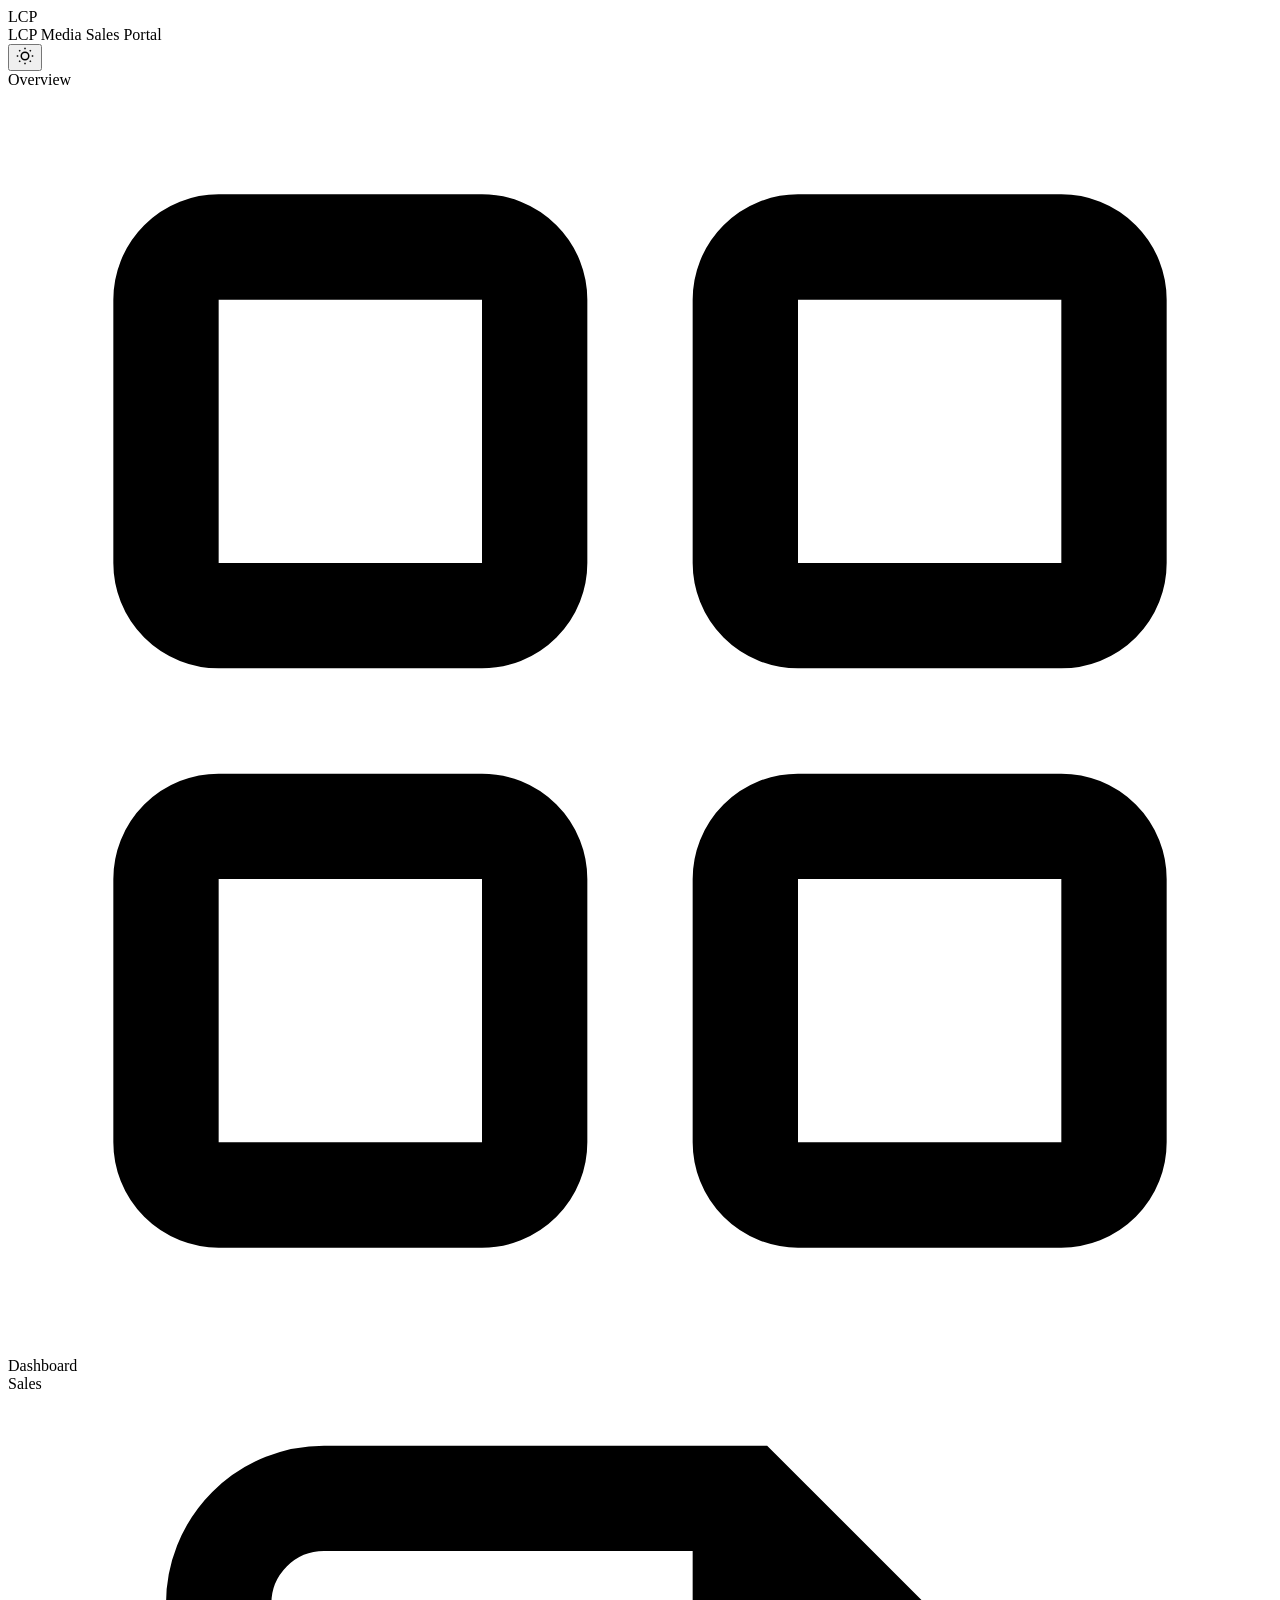
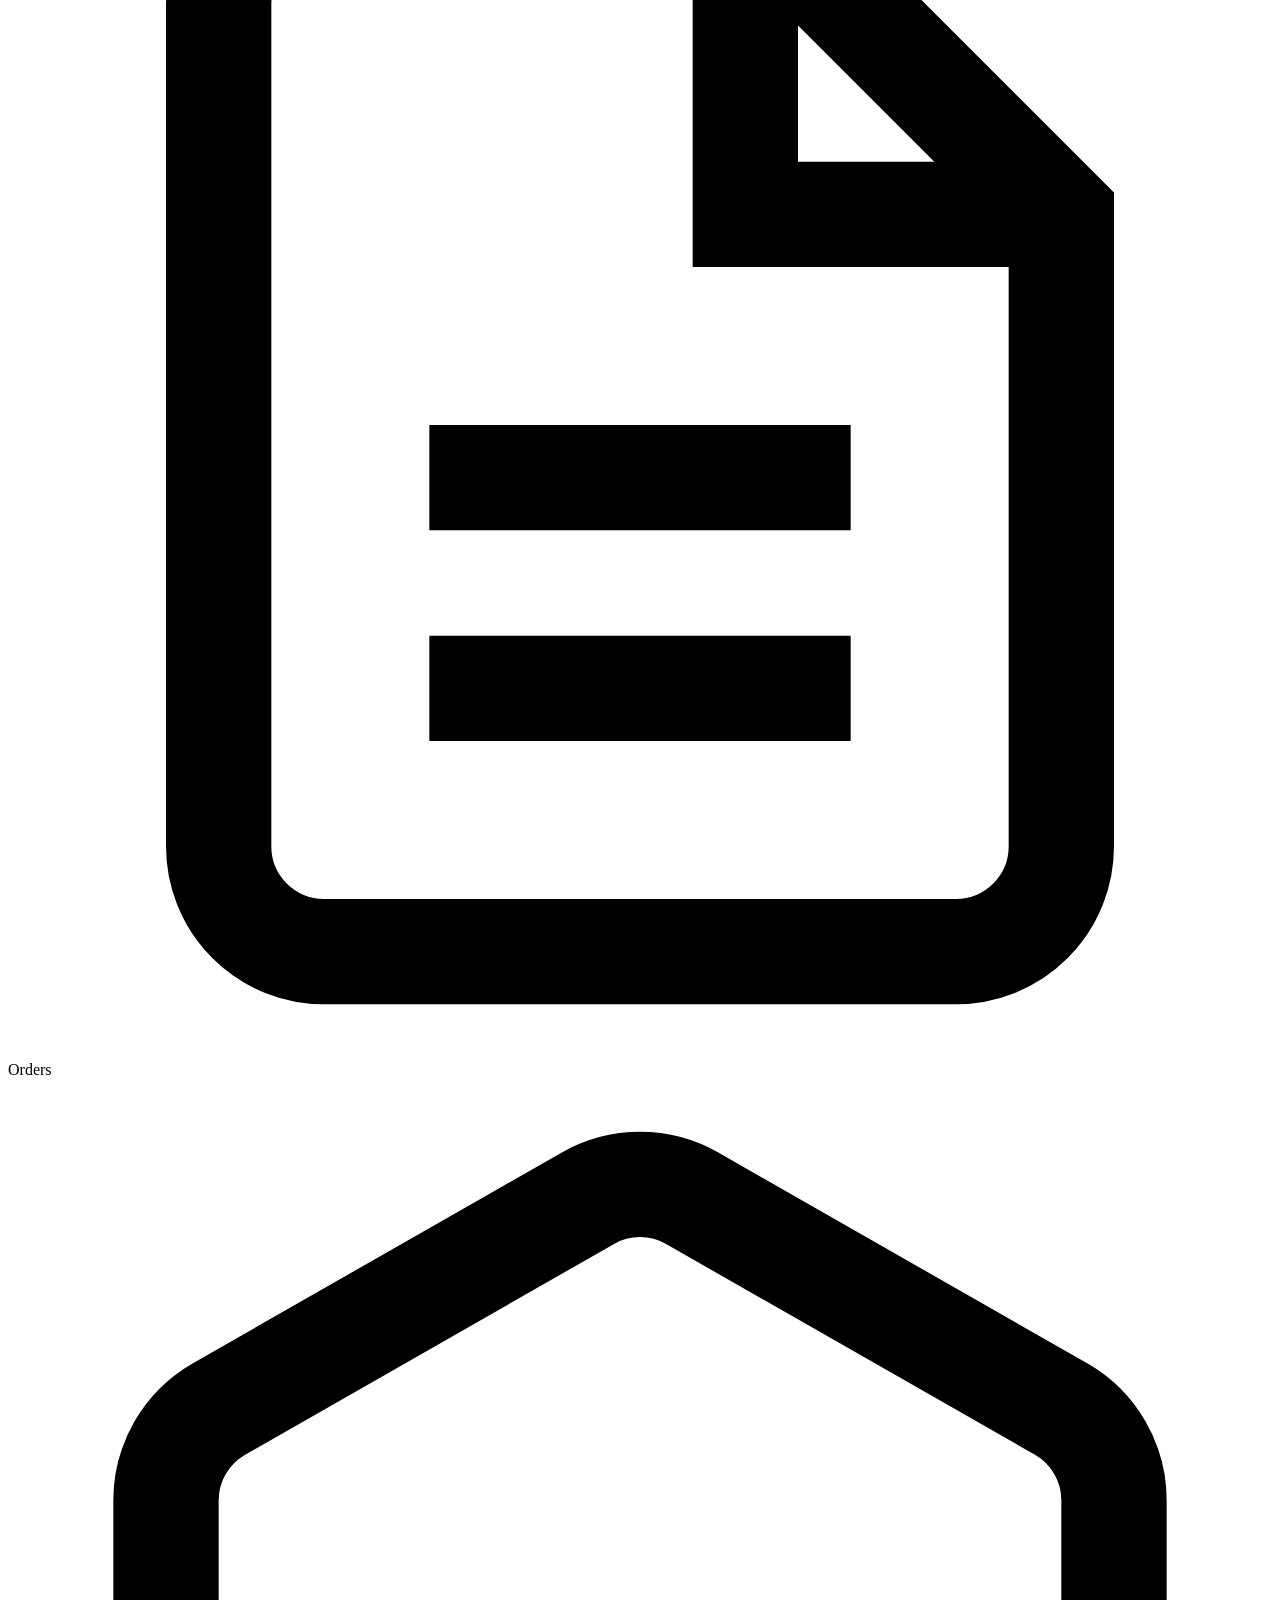
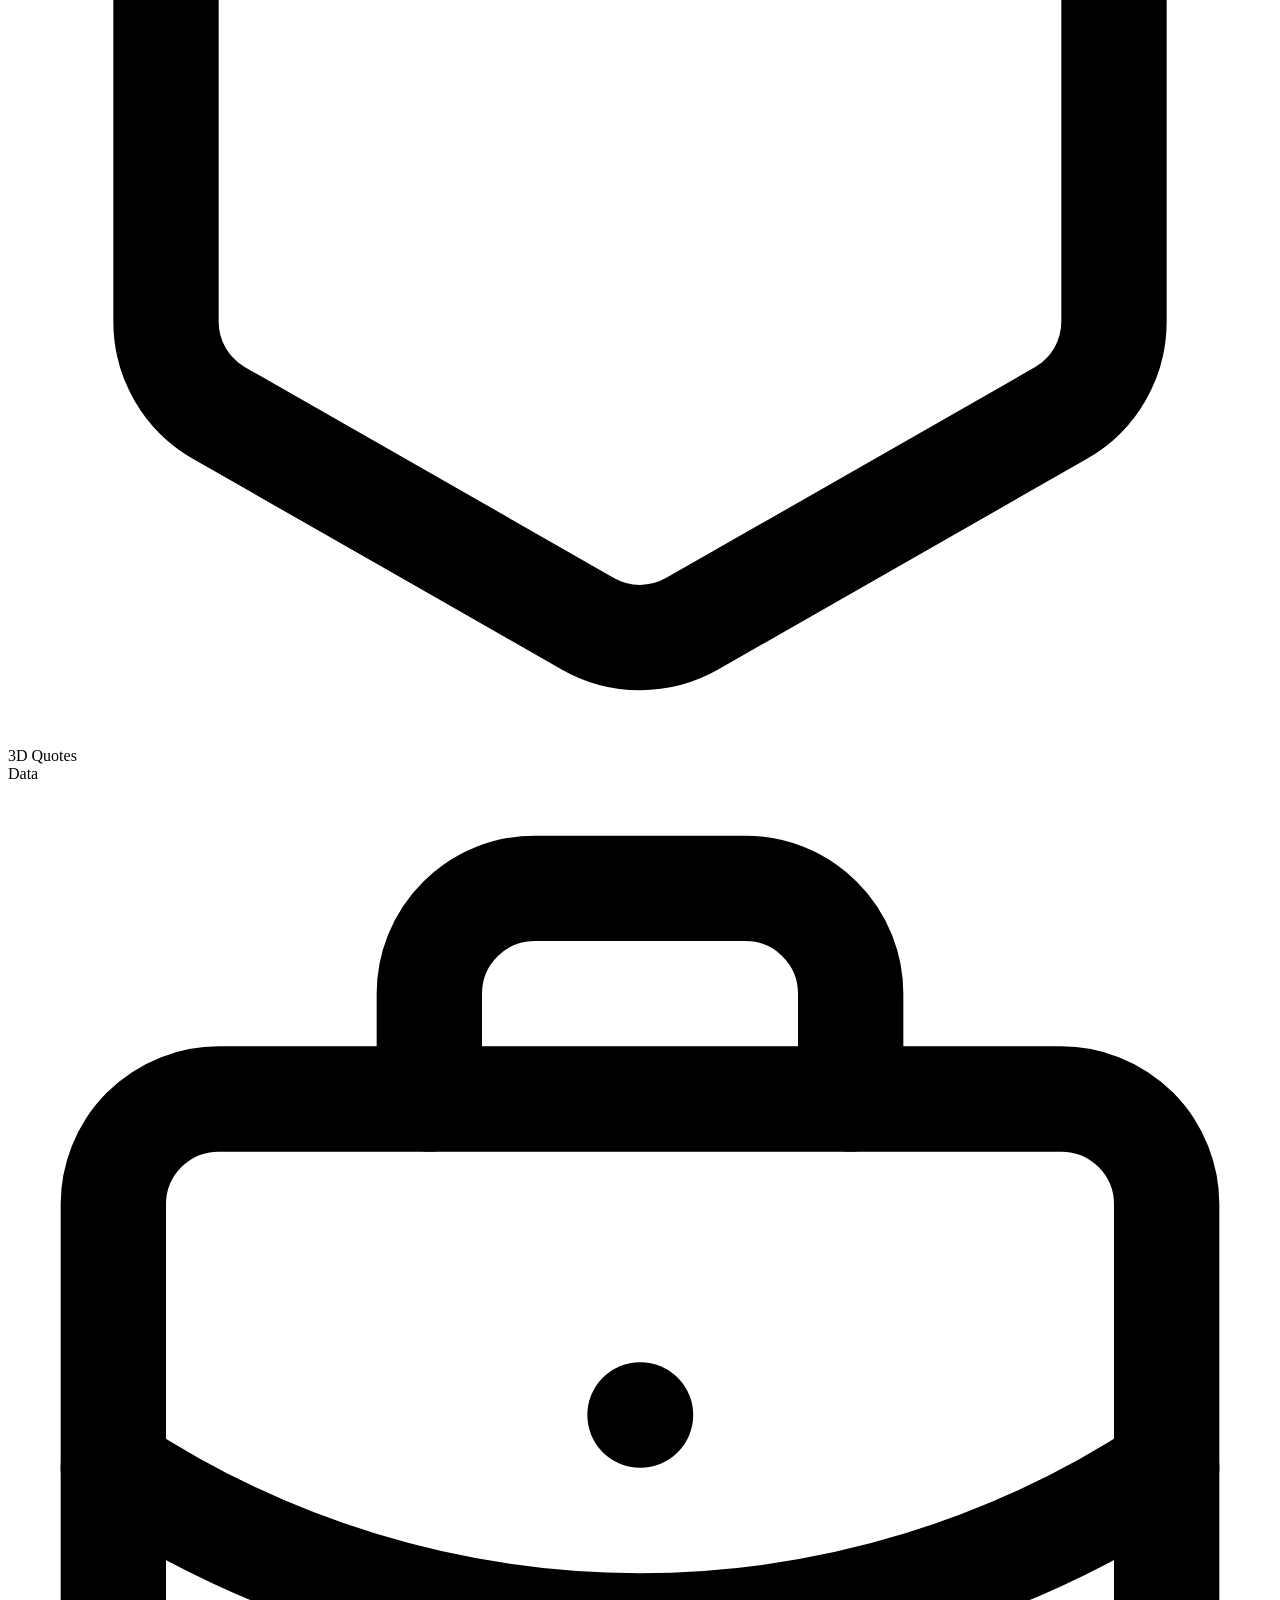
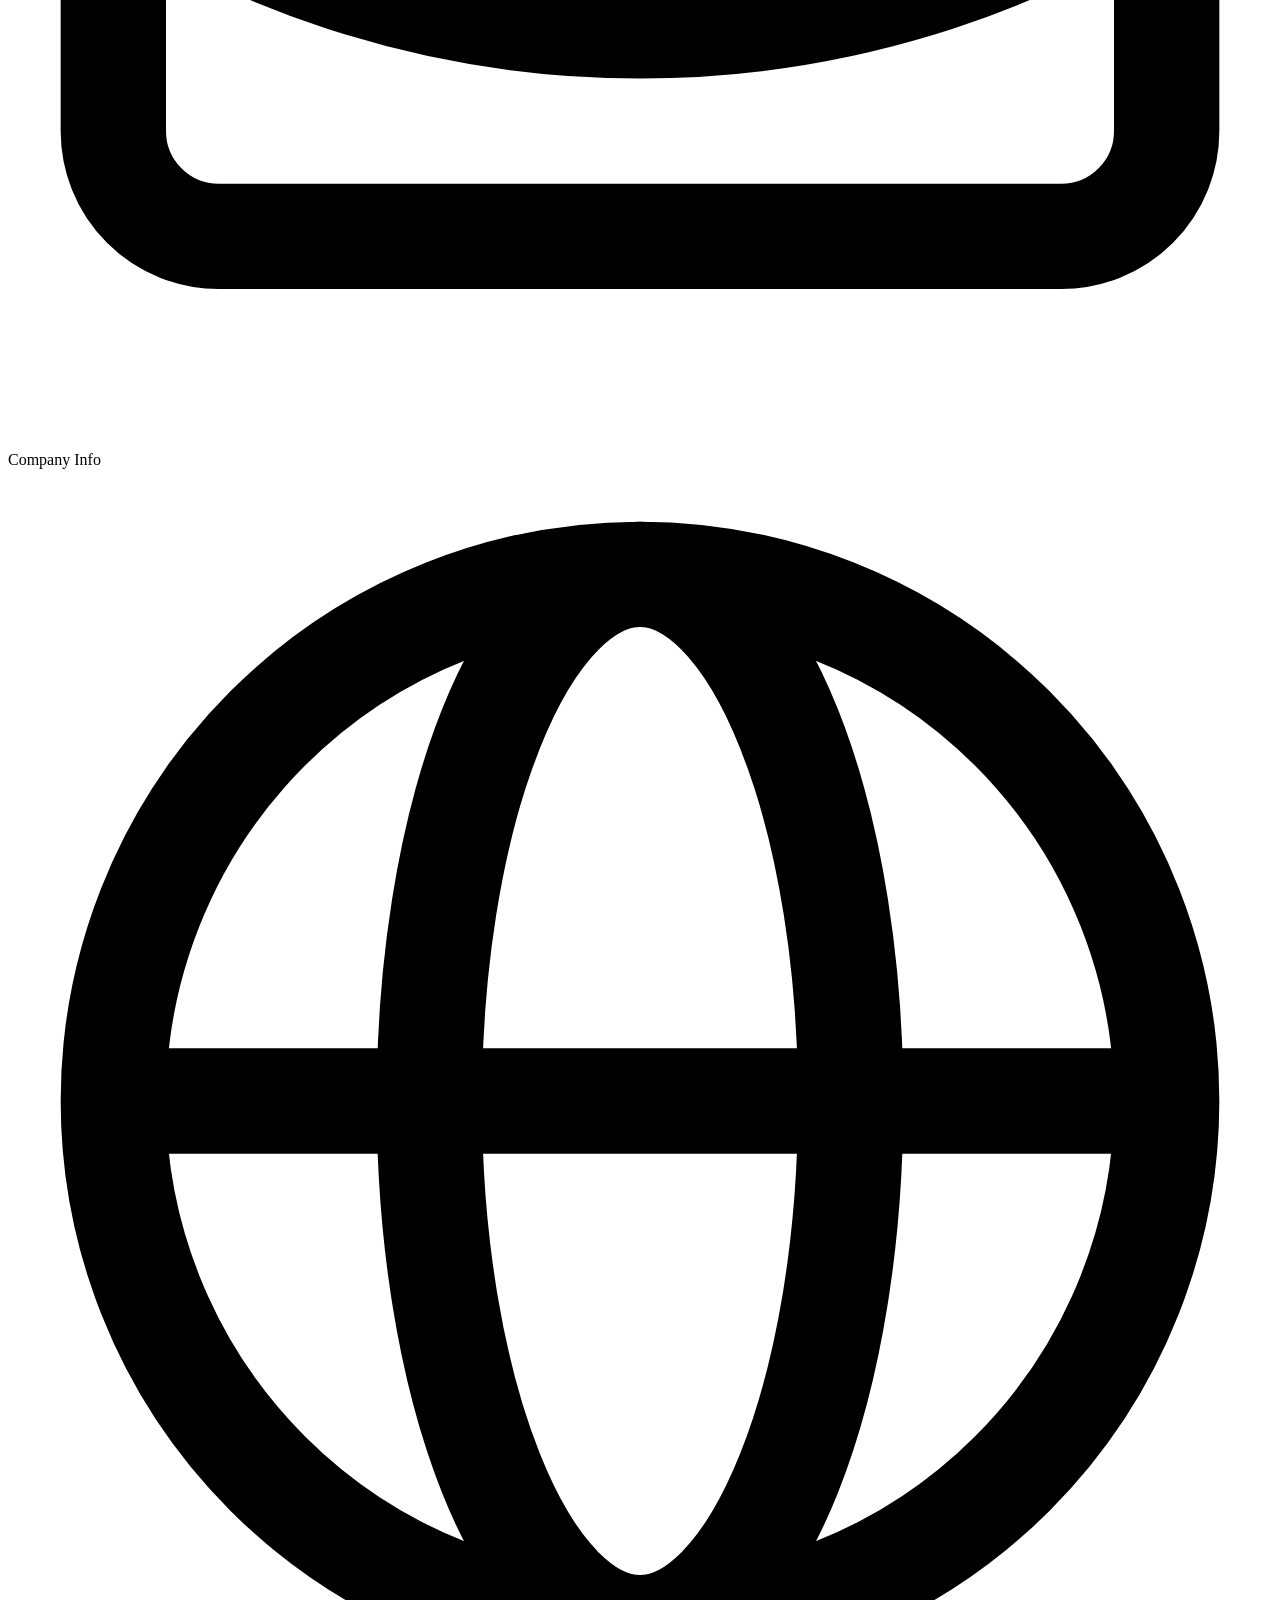
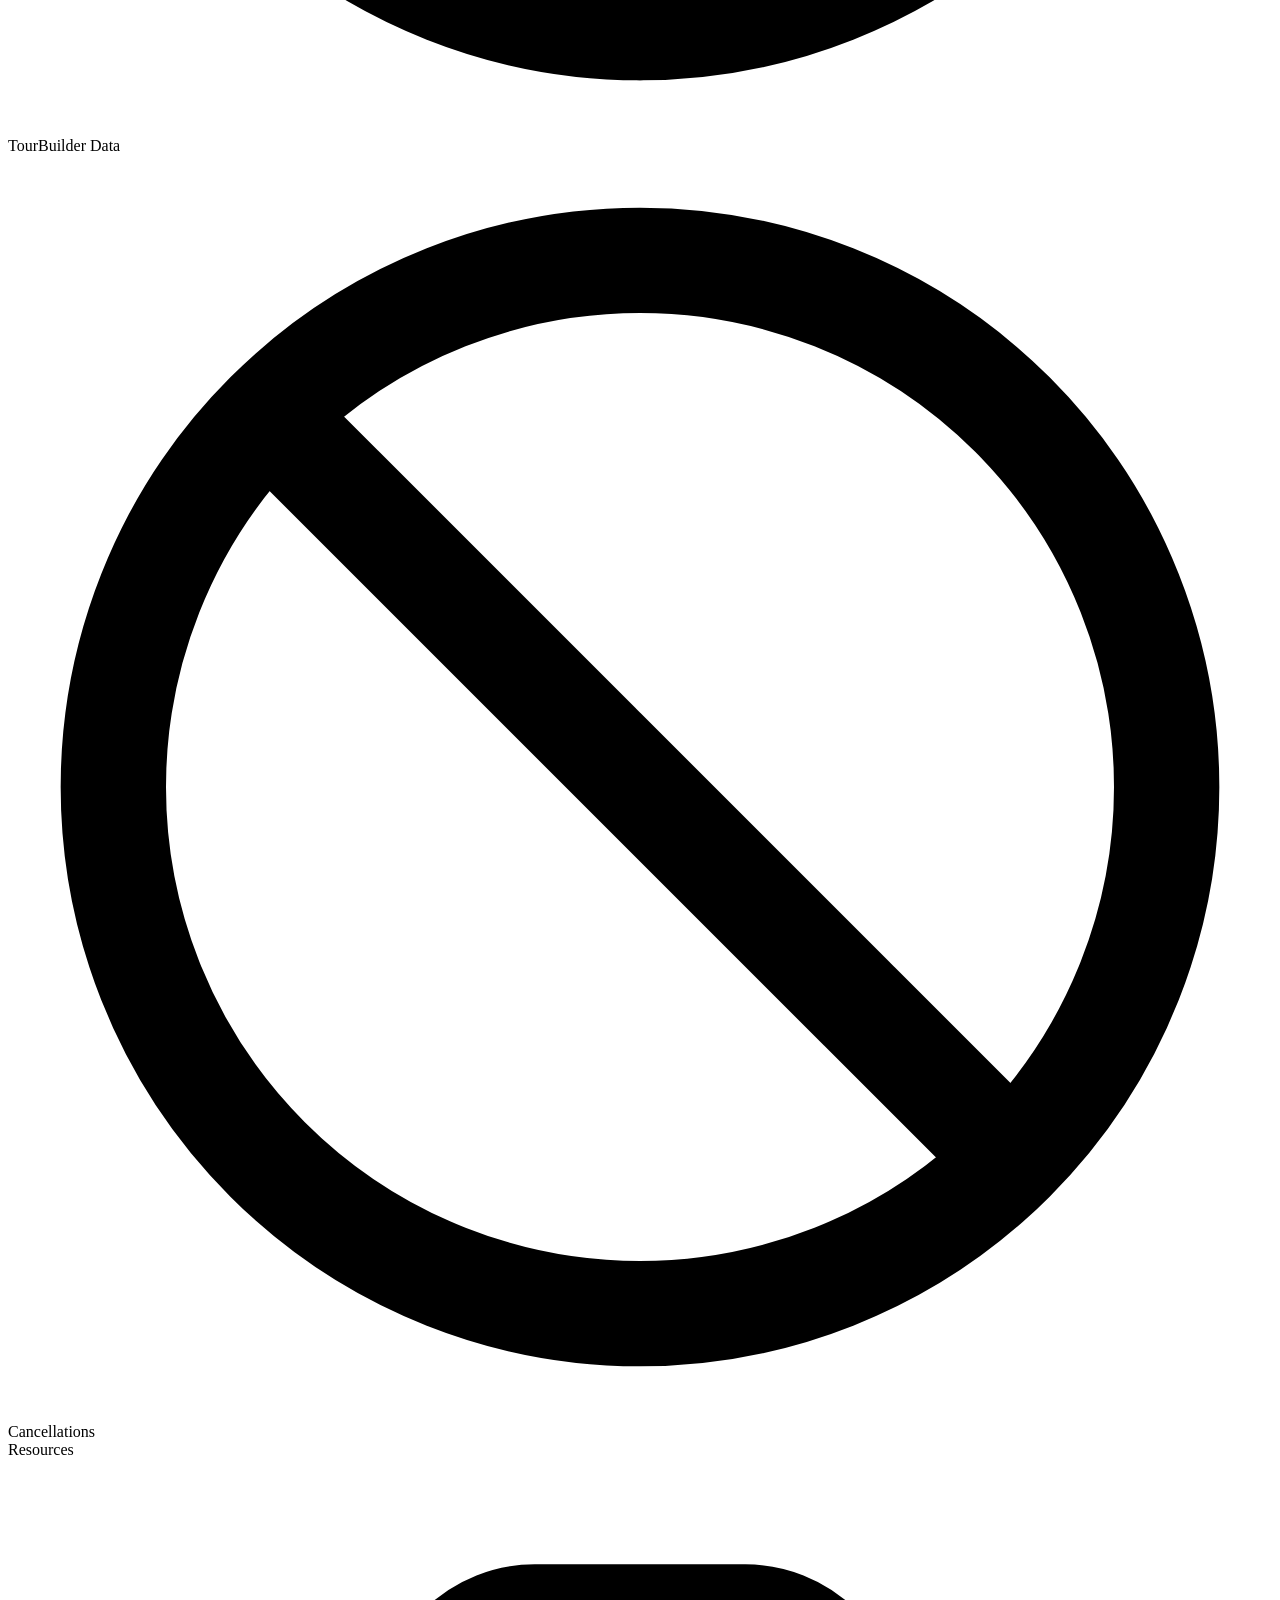
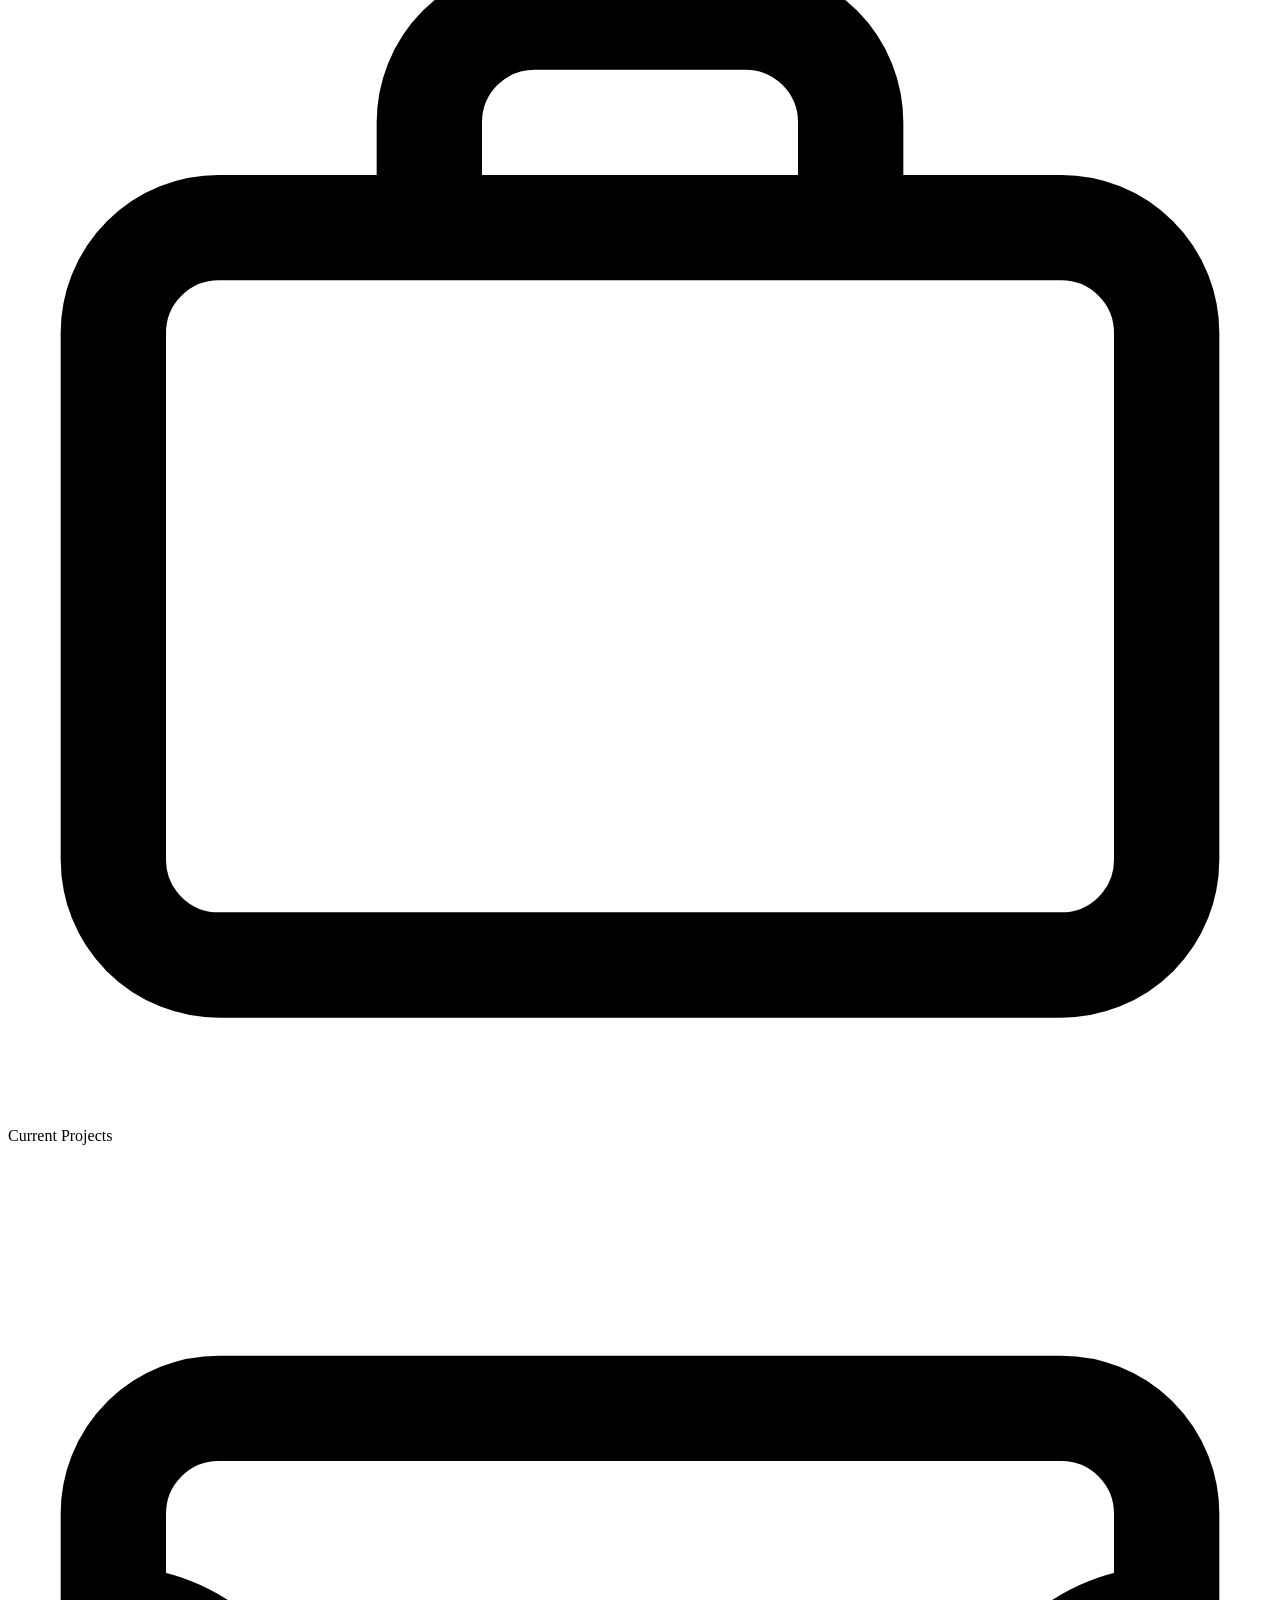
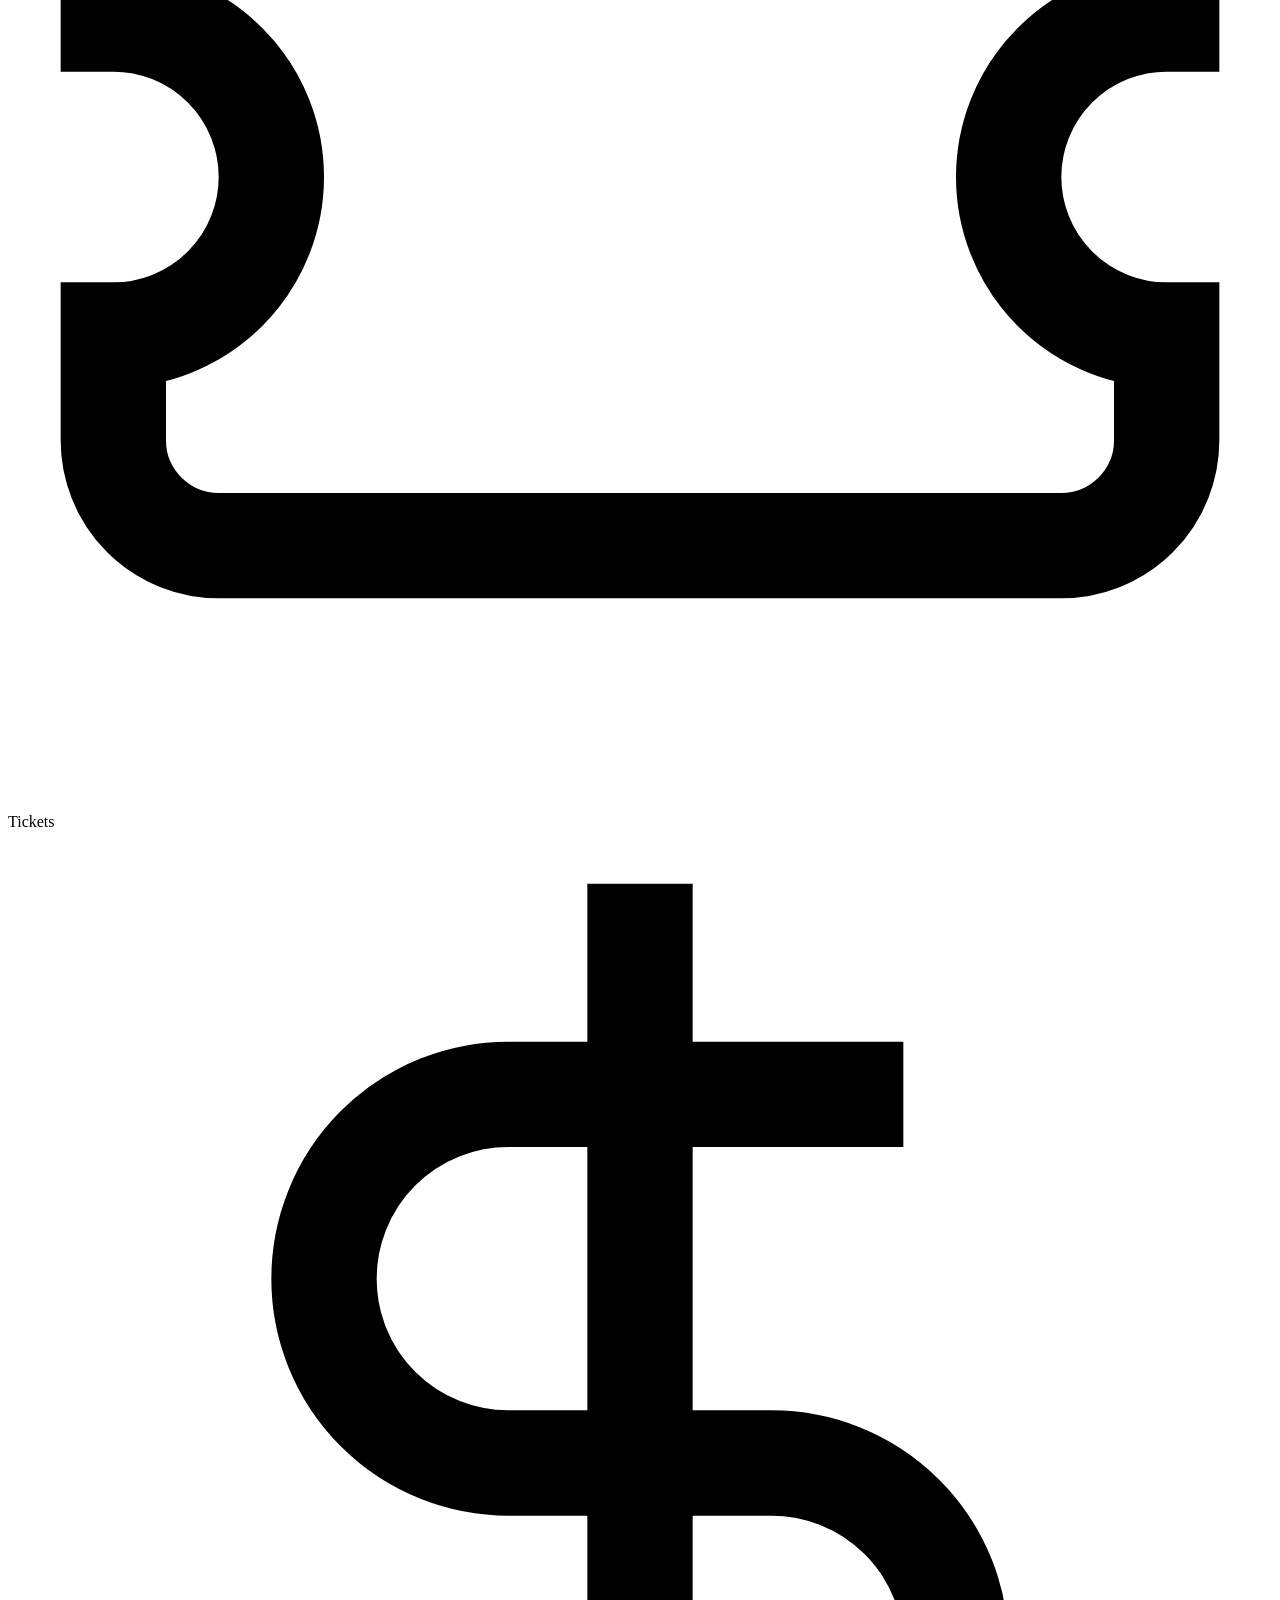
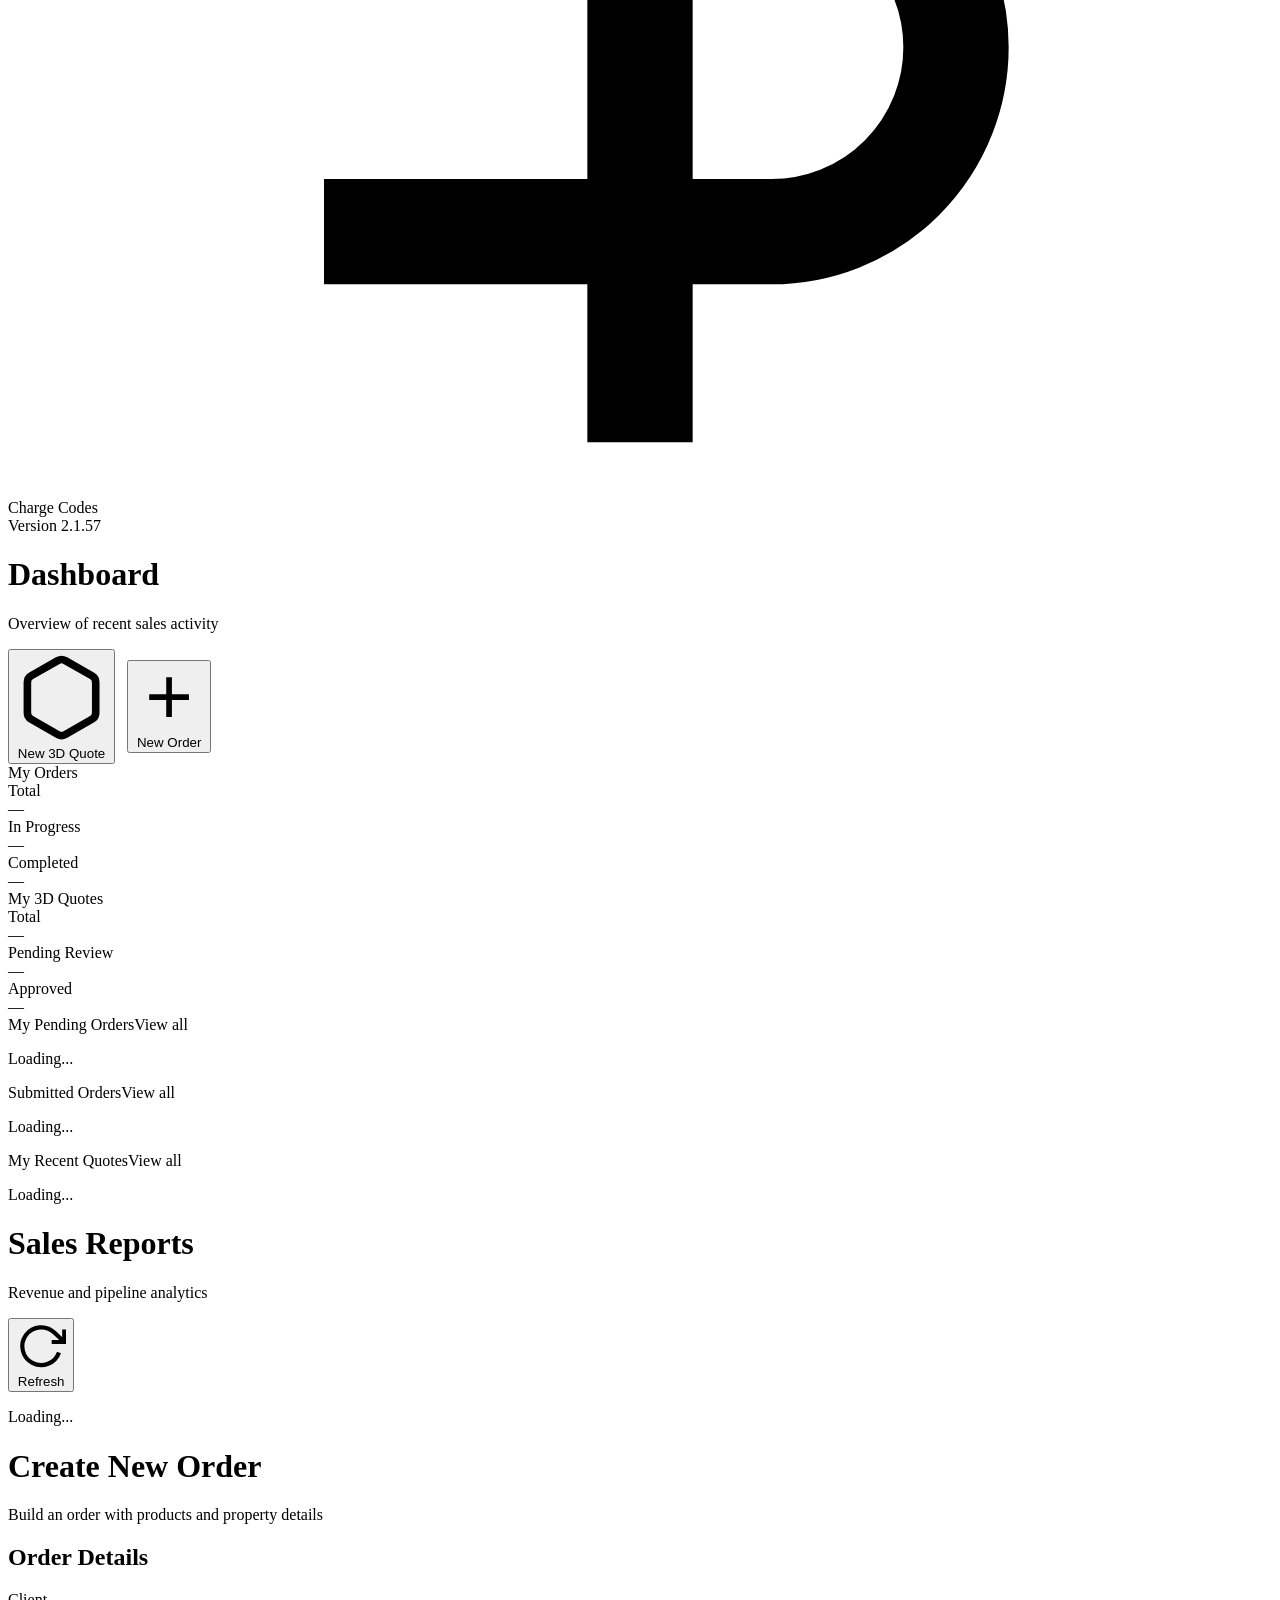
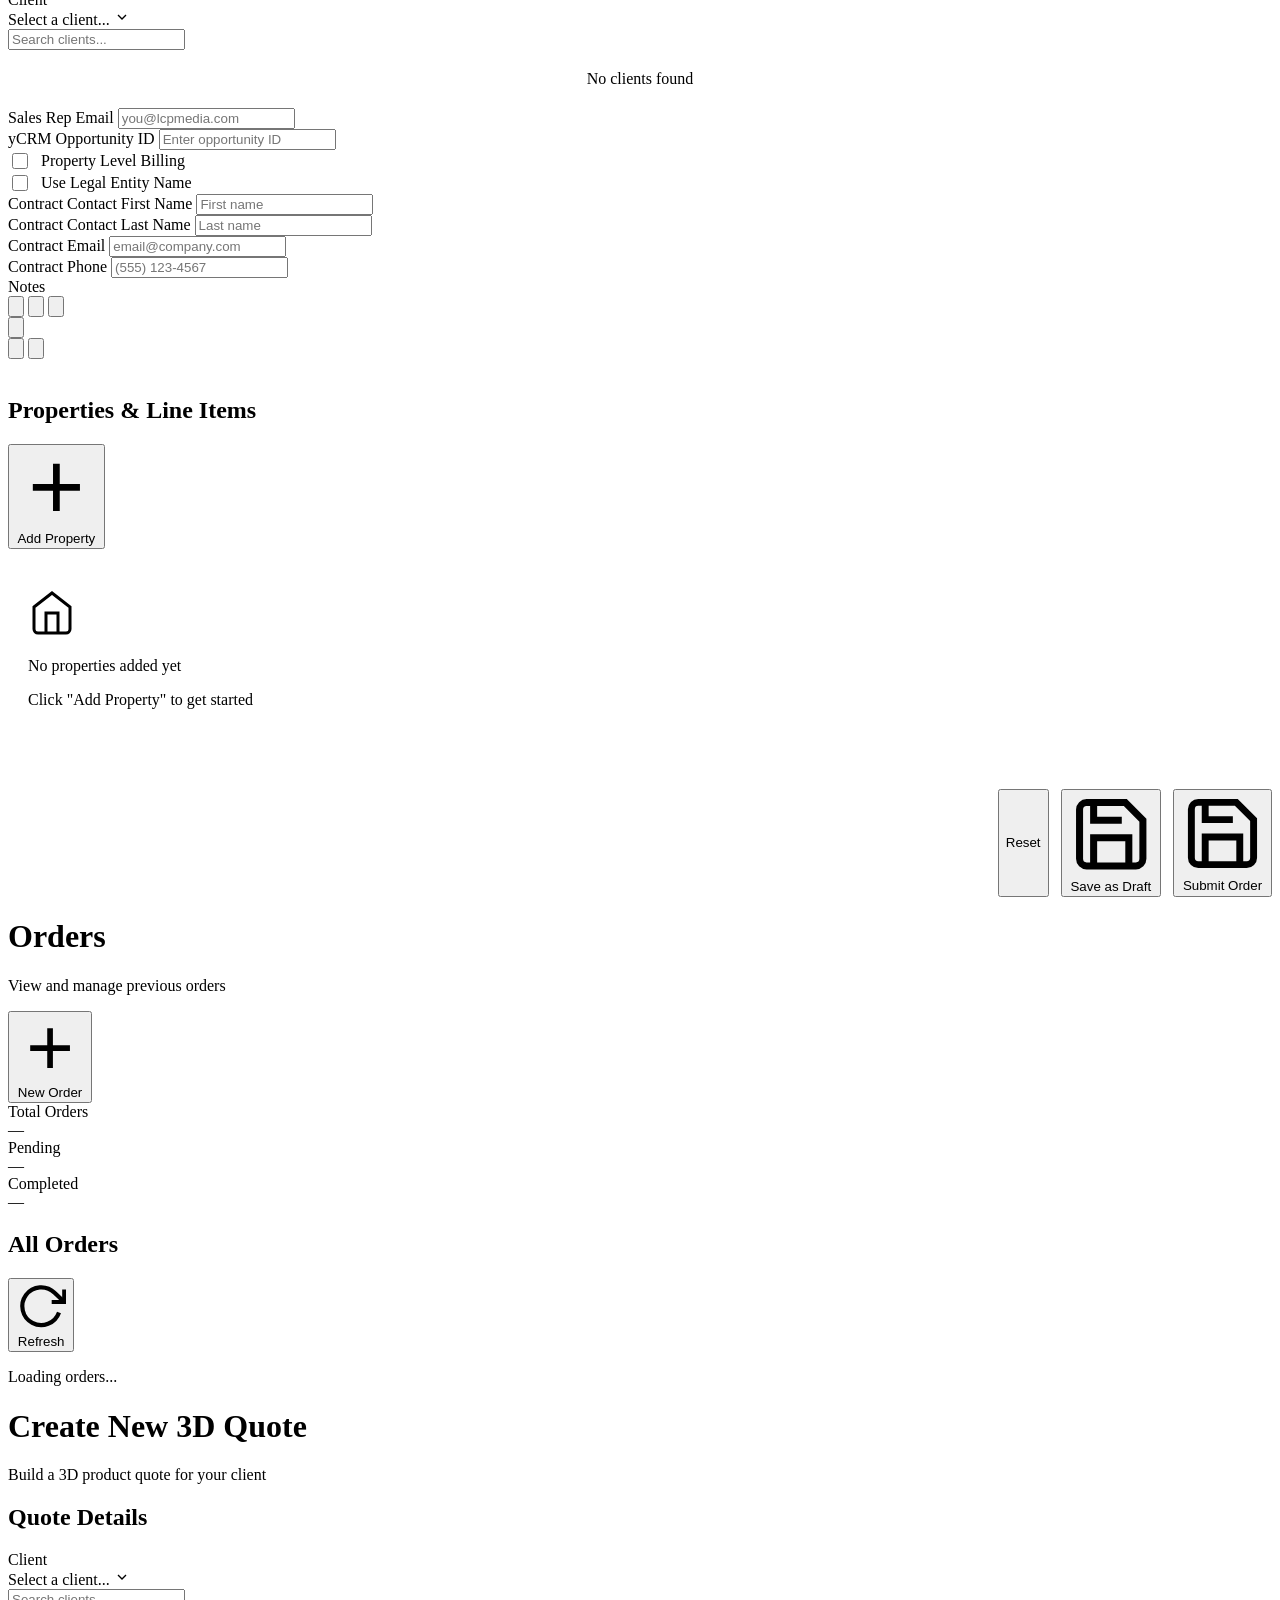
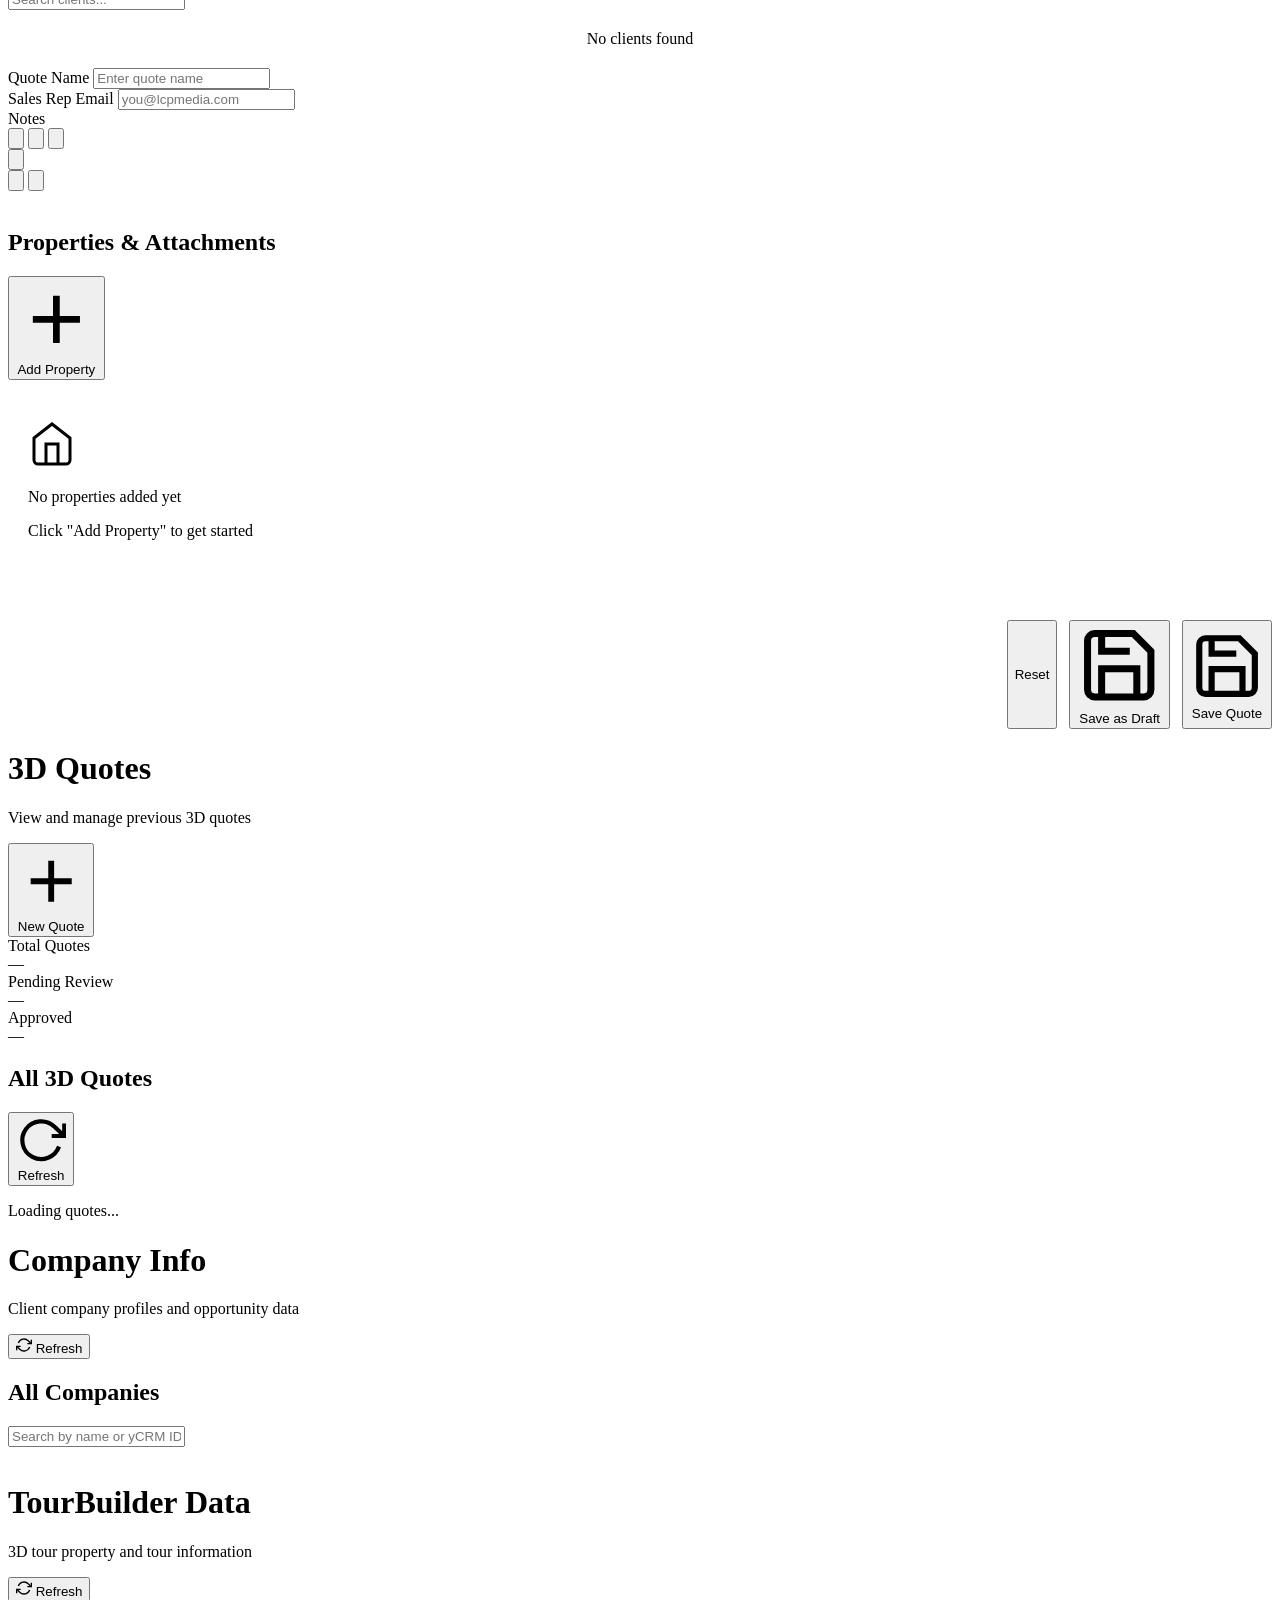
<file: codepages/dashboard.html>
<!DOCTYPE html>
<html lang="en">
<head>
    <meta charset="UTF-8">
    <meta name="viewport" content="width=device-width, initial-scale=1.0">
    <title>LCP Media - Sales Portal</title>
    <link rel="preconnect" href="https://fonts.googleapis.com">
    <link rel="preconnect" href="https://fonts.gstatic.com" crossorigin>
    <link href="https://fonts.googleapis.com/css2?family=Inter:wght@400;500;600;700&display=swap" rel="stylesheet">
</head>
<body>
    <div class="app-container">
        <aside class="sidebar">
            <div class="sidebar-header">
                <div class="logo">
                    <div class="logo-mark">LCP</div>
                    <div class="logo-text">
                        <span class="brand">LCP Media</span>
                        <span class="sub">Sales Portal</span>
                    </div>
                </div>
                <button class="theme-toggle" id="theme-toggle" onclick="toggleTheme()" title="Toggle theme">
                    <svg width="18" height="18" viewBox="0 0 24 24" fill="none" stroke="currentColor" stroke-width="2"><circle cx="12" cy="12" r="5"/><line x1="12" y1="1" x2="12" y2="3"/><line x1="12" y1="21" x2="12" y2="23"/><line x1="4.22" y1="4.22" x2="5.64" y2="5.64"/><line x1="18.36" y1="18.36" x2="19.78" y2="19.78"/><line x1="1" y1="12" x2="3" y2="12"/><line x1="21" y1="12" x2="23" y2="12"/><line x1="4.22" y1="19.78" x2="5.64" y2="18.36"/><line x1="18.36" y1="5.64" x2="19.78" y2="4.22"/></svg>
                </button>
            </div>
            
            <nav class="sidebar-nav">
                <div class="nav-section">
                    <div class="nav-section-title">Overview</div>
                    <a class="nav-item active" data-tab="tab-dashboard" onclick="switchTab('tab-dashboard')">
                        <svg class="nav-icon" viewBox="0 0 24 24" fill="none" stroke="currentColor" stroke-width="2"><rect x="3" y="3" width="7" height="7" rx="1"/><rect x="14" y="3" width="7" height="7" rx="1"/><rect x="14" y="14" width="7" height="7" rx="1"/><rect x="3" y="14" width="7" height="7" rx="1"/></svg>
                        Dashboard
                    </a>
                    <a id="nav-reports" class="nav-item" data-tab="tab-reports" onclick="switchTab('tab-reports')" style="display:none;">
                        <svg class="nav-icon" viewBox="0 0 24 24" fill="none" stroke="currentColor" stroke-width="2"><line x1="18" y1="20" x2="18" y2="10"/><line x1="12" y1="20" x2="12" y2="4"/><line x1="6" y1="20" x2="6" y2="14"/></svg>
                        Reports
                    </a>
                </div>

                <div class="nav-section">
                    <div class="nav-section-title">Sales</div>
                    <a class="nav-item" data-tab="tab-order-history" onclick="switchTab('tab-order-history')">
                        <svg class="nav-icon" viewBox="0 0 24 24" fill="none" stroke="currentColor" stroke-width="2"><path d="M14 2H6a2 2 0 0 0-2 2v16a2 2 0 0 0 2 2h12a2 2 0 0 0 2-2V8z"/><polyline points="14 2 14 8 20 8"/><line x1="16" y1="13" x2="8" y2="13"/><line x1="16" y1="17" x2="8" y2="17"/></svg>
                        Orders
                    </a>
                    <a class="nav-item" data-tab="tab-quote-history" onclick="switchTab('tab-quote-history')">
                        <svg class="nav-icon" viewBox="0 0 24 24" fill="none" stroke="currentColor" stroke-width="2"><path d="M21 16V8a2 2 0 0 0-1-1.73l-7-4a2 2 0 0 0-2 0l-7 4A2 2 0 0 0 3 8v8a2 2 0 0 0 1 1.73l7 4a2 2 0 0 0 2 0l7-4A2 2 0 0 0 21 16z"/></svg>
                        3D Quotes
                    </a>
                </div>

                <div class="nav-section">
                    <div class="nav-section-title">Data</div>
                    <a class="nav-item" data-tab="tab-company-info" onclick="switchTab('tab-company-info')">
                        <svg class="nav-icon" viewBox="0 0 24 24" fill="none" stroke="currentColor" stroke-width="2" stroke-linecap="round" stroke-linejoin="round"><path d="M12 12h.01"/><path d="M16 6V4a2 2 0 0 0-2-2h-4a2 2 0 0 0-2 2v2"/><path d="M22 13a18.15 18.15 0 0 1-20 0"/><rect width="20" height="14" x="2" y="6" rx="2"/></svg>
                        Company Info
                    </a>
                    <a class="nav-item" data-tab="tab-tourbuilder" onclick="switchTab('tab-tourbuilder')">
                        <svg class="nav-icon" viewBox="0 0 24 24" fill="none" stroke="currentColor" stroke-width="2"><circle cx="12" cy="12" r="10"/><ellipse cx="12" cy="12" rx="4" ry="10"/><line x1="2" y1="12" x2="22" y2="12"/></svg>
                        TourBuilder Data
                    </a>
                    <a class="nav-item" data-tab="tab-cancellations" onclick="switchTab('tab-cancellations')">
                        <svg class="nav-icon" viewBox="0 0 24 24" fill="none" stroke="currentColor" stroke-width="2"><circle cx="12" cy="12" r="10"/><line x1="4.93" y1="4.93" x2="19.07" y2="19.07"/></svg>
                        Cancellations
                    </a>
                </div>

                <div class="nav-section">
                    <div class="nav-section-title">Resources</div>
                    <a class="nav-item" data-tab="tab-current-projects" onclick="switchTab('tab-current-projects')">
                        <svg class="nav-icon" viewBox="0 0 24 24" fill="none" stroke="currentColor" stroke-width="2"><rect x="2" y="7" width="20" height="14" rx="2"/><path d="M16 7V5a2 2 0 0 0-2-2h-4a2 2 0 0 0-2 2v2"/></svg>
                        Current Projects
                    </a>
                    <a class="nav-item" data-tab="tab-tickets" onclick="switchTab('tab-tickets')">
                        <svg class="nav-icon" viewBox="0 0 24 24" fill="none" stroke="currentColor" stroke-width="2"><path d="M2 9a3 3 0 0 1 0 6v2a2 2 0 0 0 2 2h16a2 2 0 0 0 2-2v-2a3 3 0 0 1 0-6V7a2 2 0 0 0-2-2H4a2 2 0 0 0-2 2v2z"/></svg>
                        Tickets
                    </a>
                    <a class="nav-item" data-tab="tab-price-list" onclick="switchTab('tab-price-list')">
                        <svg class="nav-icon" viewBox="0 0 24 24" fill="none" stroke="currentColor" stroke-width="2"><line x1="12" y1="1" x2="12" y2="23"/><path d="M17 5H9.5a3.5 3.5 0 0 0 0 7h5a3.5 3.5 0 0 1 0 7H6"/></svg>
                        Charge Codes
                    </a>
                </div>
            </nav>
            
            <div class="sidebar-footer">
                <div class="version-info">Version <span id="app-version">—</span></div>
            </div>
        </aside>
        
        <main class="main-content">

            <!-- TAB: Dashboard -->
            <div id="tab-dashboard" class="tab-content default-active">
                <div class="page-header">
                    <div>
                        <h1 class="page-title">Dashboard</h1>
                        <p class="page-subtitle">Overview of recent sales activity</p>
                    </div>
                    <div id="dash-header-actions" style="display:flex;gap:12px;align-items:center;"></div>
                </div>
                <div class="page-content" id="dash-content">
                    <div class="loading-spinner"><div class="spinner"></div><p>Loading...</p></div>
                </div>
            </div>

            <!-- TAB: Reports (Admin only) -->
            <div id="tab-reports" class="tab-content">
                <div class="page-header">
                    <div>
                        <h1 class="page-title">Sales Reports</h1>
                        <p class="page-subtitle">Revenue and pipeline analytics</p>
                    </div>
                    <button class="btn btn-secondary" onclick="loadReports(true)">
                        <svg class="btn-icon" viewBox="0 0 24 24" fill="none" stroke="currentColor" stroke-width="2"><polyline points="23 4 23 10 17 10"/><path d="M20.49 15a9 9 0 1 1-2.12-9.36L23 10"/></svg>
                        Refresh
                    </button>
                </div>
                <div class="page-content" id="reports-content">
                    <div class="loading-spinner"><div class="spinner"></div><p>Loading...</p></div>
                </div>
            </div>

            <!-- TAB: New Order -->
            <div id="tab-new-order" class="tab-content">
                <div class="page-header">
                    <h1 class="page-title">Create New Order</h1>
                    <p class="page-subtitle">Build an order with products and property details</p>
                </div>
                <div class="page-content">
                    <form id="order-form">
                        <div class="card">
                            <div class="card-header">
                                <h2 class="card-title">Order Details</h2>
                            </div>
                            <div class="form-row">
                                <div class="form-col-left">
                                    <div class="form-group">
                                        <label class="form-label required">Client</label>
                                        <div class="client-selector" id="client-selector">
                                            <div class="client-selector-input" onclick="toggleClientDropdown()">
                                                <span id="selected-client-name">Select a client...</span>
                                                <svg width="16" height="16" viewBox="0 0 24 24" fill="none" stroke="currentColor" stroke-width="2"><polyline points="6 9 12 15 18 9"/></svg>
                                            </div>
                                            <div class="client-selector-dropdown" id="client-dropdown">
                                                <div class="client-search">
                                                    <input type="text" placeholder="Search clients..." id="client-search-input" oninput="filterClients()">
                                                </div>
                                                <div class="client-list" id="client-list"></div>
                                            </div>
                                        </div>
                                        <input type="hidden" id="order-company-id">
                                    </div>

                                    <div class="form-group">
                                        <label class="form-label required">Sales Rep Email</label>
                                        <input type="email" class="form-input" id="order-sales-email" placeholder="you@lcpmedia.com" required>
                                    </div>

                                    <div class="form-group">
                                        <label class="form-label required">yCRM Opportunity ID</label>
                                        <input type="text" class="form-input" id="order-ycrm-opportunity" placeholder="Enter opportunity ID" required>
                                    </div>

                                    <div class="form-group">
                                        <label class="form-label" style="display:flex;align-items:center;gap:10px;cursor:pointer;">
                                            <input type="checkbox" id="order-property-level-billing" style="width:16px;height:16px;flex-shrink:0;">
                                            Property Level Billing
                                        </label>
                                    </div>
                                    <div class="form-group">
                                        <label class="form-label" style="display:flex;align-items:center;gap:10px;cursor:pointer;">
                                            <input type="checkbox" id="order-use-legal-entity" style="width:16px;height:16px;flex-shrink:0;" onchange="toggleLegalEntity(this.checked)">
                                            Use Legal Entity Name
                                        </label>
                                    </div>
                                </div>

                                <div class="form-col-mid">
                                    <div class="form-group">
                                        <label class="form-label required">Contract Contact First Name</label>
                                        <input type="text" class="form-input" id="order-contract-first" placeholder="First name">
                                    </div>

                                    <div class="form-group">
                                        <label class="form-label required">Contract Contact Last Name</label>
                                        <input type="text" class="form-input" id="order-contract-last" placeholder="Last name">
                                    </div>

                                    <div class="form-group">
                                        <label class="form-label required">Contract Email</label>
                                        <input type="email" class="form-input" id="order-contract-email" placeholder="email@company.com">
                                    </div>

                                    <div class="form-group">
                                        <label class="form-label required">Contract Phone</label>
                                        <input type="tel" class="form-input" id="order-contract-phone" placeholder="(555) 123-4567" oninput="formatPhoneNumber(this)">
                                    </div>
                                </div>

                                <div class="form-col-right">
                                    <div class="form-group" style="flex: 1; display: flex; flex-direction: column;">
                                        <label class="form-label">Notes</label>
                                        <div class="rich-text-container">
                                            <div class="rich-text-toolbar">
                                                <button type="button" class="rich-text-btn" onclick="execRichTextCommand('bold')" title="Bold">
                                                    <svg viewBox="0 0 24 24" fill="none" stroke="currentColor" stroke-width="2"><path d="M6 4h8a4 4 0 0 1 4 4 4 4 0 0 1-4 4H6z"/><path d="M6 12h9a4 4 0 0 1 4 4 4 4 0 0 1-4 4H6z"/></svg>
                                                </button>
                                                <button type="button" class="rich-text-btn" onclick="execRichTextCommand('italic')" title="Italic">
                                                    <svg viewBox="0 0 24 24" fill="none" stroke="currentColor" stroke-width="2"><line x1="19" y1="4" x2="10" y2="4"/><line x1="14" y1="20" x2="5" y2="20"/><line x1="15" y1="4" x2="9" y2="20"/></svg>
                                                </button>
                                                <button type="button" class="rich-text-btn" onclick="execRichTextCommand('underline')" title="Underline">
                                                    <svg viewBox="0 0 24 24" fill="none" stroke="currentColor" stroke-width="2"><path d="M6 3v7a6 6 0 0 0 6 6 6 6 0 0 0 6-6V3"/><line x1="4" y1="21" x2="20" y2="21"/></svg>
                                                </button>
                                                <div class="rich-text-divider"></div>
                                                <button type="button" class="rich-text-btn" onclick="insertLink()" title="Insert Link">
                                                    <svg viewBox="0 0 24 24" fill="none" stroke="currentColor" stroke-width="2"><path d="M10 13a5 5 0 0 0 7.54.54l3-3a5 5 0 0 0-7.07-7.07l-1.72 1.71"/><path d="M14 11a5 5 0 0 0-7.54-.54l-3 3a5 5 0 0 0 7.07 7.07l1.71-1.71"/></svg>
                                                </button>
                                                <div class="rich-text-divider"></div>
                                                <button type="button" class="rich-text-btn" onclick="execRichTextCommand('insertUnorderedList')" title="Bullet List">
                                                    <svg viewBox="0 0 24 24" fill="none" stroke="currentColor" stroke-width="2"><line x1="8" y1="6" x2="21" y2="6"/><line x1="8" y1="12" x2="21" y2="12"/><line x1="8" y1="18" x2="21" y2="18"/><circle cx="4" cy="6" r="1" fill="currentColor"/><circle cx="4" cy="12" r="1" fill="currentColor"/><circle cx="4" cy="18" r="1" fill="currentColor"/></svg>
                                                </button>
                                                <button type="button" class="rich-text-btn" onclick="execRichTextCommand('insertOrderedList')" title="Numbered List">
                                                    <svg viewBox="0 0 24 24" fill="none" stroke="currentColor" stroke-width="2"><line x1="10" y1="6" x2="21" y2="6"/><line x1="10" y1="12" x2="21" y2="12"/><line x1="10" y1="18" x2="21" y2="18"/><text x="4" y="7" font-size="6" fill="currentColor">1</text><text x="4" y="13" font-size="6" fill="currentColor">2</text><text x="4" y="19" font-size="6" fill="currentColor">3</text></svg>
                                                </button>
                                            </div>
                                            <div class="rich-text-editor" id="order-notes-editor" contenteditable="true" data-placeholder="Add any relevant notes..."></div>
                                        </div>
                                    </div>
                                </div>
                            </div>
                        </div>

                        <div id="legal-entity-section" style="display:none;margin-top:16px;">
                            <div style="border-top:1px solid var(--border);padding-top:16px;">
                                <div class="form-group" style="margin-bottom:16px;">
                                    <label class="form-label">Address Search <span style="font-weight:400;color:var(--text-muted);font-size:11px;">— type to find and auto-fill address fields</span></label>
                                    <input type="text" class="form-input" id="order-entity-address-search" placeholder="Search for address..." autocomplete="off" oninput="debouncedEntityAddressSearch()">
                                    <div id="entity-address-results" style="display:none;border:1px solid var(--border);border-radius:6px;overflow:hidden;margin-top:4px;max-height:220px;overflow-y:auto;">
                                        <table class="data-table" style="margin:0;">
                                            <tbody id="entity-address-tbody"></tbody>
                                        </table>
                                    </div>
                                </div>
                                <div class="form-row">
                                    <div class="form-col-left">
                                        <div class="form-group">
                                            <label class="form-label required" id="legal-entity-name-label">Legal Entity Name</label>
                                            <input type="text" class="form-input" id="order-entity-name" placeholder="Full legal entity name">
                                        </div>
                                        <div class="form-group">
                                            <label class="form-label required">Entity Phone</label>
                                            <input type="tel" class="form-input" id="order-entity-phone" placeholder="(555) 123-4567" oninput="formatPhoneNumber(this)">
                                        </div>
                                        <div class="form-group">
                                            <label class="form-label required">Entity Email</label>
                                            <input type="email" class="form-input" id="order-entity-email" placeholder="legal@company.com">
                                        </div>
                                    </div>
                                    <div class="form-col-mid">
                                        <div class="form-group">
                                            <label class="form-label required">Address Street 1</label>
                                            <input type="text" class="form-input" id="order-entity-street1" placeholder="123 Main St">
                                        </div>
                                        <div class="form-group">
                                            <label class="form-label">Address Street 2</label>
                                            <input type="text" class="form-input" id="order-entity-street2" placeholder="Suite 100">
                                        </div>
                                        <div class="form-group">
                                            <label class="form-label required">City</label>
                                            <input type="text" class="form-input" id="order-entity-city" placeholder="City">
                                        </div>
                                    </div>
                                    <div class="form-col-right">
                                        <div class="form-group">
                                            <label class="form-label required">State / Region</label>
                                            <input type="text" class="form-input" id="order-entity-state" placeholder="CA">
                                        </div>
                                        <div class="form-group">
                                            <label class="form-label required">Postal Code</label>
                                            <input type="text" class="form-input" id="order-entity-zip" placeholder="90210">
                                        </div>
                                        <div class="form-group">
                                            <label class="form-label">Country</label>
                                            <input type="text" class="form-input" id="order-entity-country" placeholder="USA">
                                        </div>
                                    </div>
                                </div>
                            </div>
                        </div>

                        <div class="card">
                            <div class="card-header">
                                <h2 class="card-title">Properties & Line Items</h2>
                                <button type="button" class="btn btn-secondary btn-sm" onclick="openPropertySelector()">
                                    <svg class="btn-icon" viewBox="0 0 24 24" fill="none" stroke="currentColor" stroke-width="2"><path d="M12 5v14M5 12h14"/></svg>
                                    Add Property
                                </button>
                            </div>
                            <div id="order-properties-container">
                                <div class="empty-state" style="padding: 40px 20px;">
                                    <svg class="empty-state-icon" style="width:48px;height:48px;" viewBox="0 0 24 24" fill="none" stroke="currentColor" stroke-width="1.5"><path d="M3 9l9-7 9 7v11a2 2 0 0 1-2 2H5a2 2 0 0 1-2-2z"/><polyline points="9 22 9 12 15 12 15 22"/></svg>
                                    <p class="empty-state-text">No properties added yet</p>
                                    <p class="empty-state-subtext">Click "Add Property" to get started</p>
                                </div>
                            </div>
                        </div>
                        
                        <div style="display: flex; justify-content: flex-end; gap: 12px; margin-top: 24px;">
                            <button type="button" class="btn btn-secondary" onclick="resetOrderForm()">Reset</button>
                            <button type="button" class="btn btn-secondary" onclick="saveDraftOrder()">
                                <svg class="btn-icon" viewBox="0 0 24 24" fill="none" stroke="currentColor" stroke-width="2"><path d="M19 21H5a2 2 0 0 1-2-2V5a2 2 0 0 1 2-2h11l5 5v11a2 2 0 0 1-2 2z"/><polyline points="17 21 17 13 7 13 7 21"/><polyline points="7 3 7 8 15 8"/></svg>
                                Save as Draft
                            </button>
                            <button type="submit" class="btn btn-primary">
                                <svg class="btn-icon" viewBox="0 0 24 24" fill="none" stroke="currentColor" stroke-width="2"><path d="M19 21H5a2 2 0 0 1-2-2V5a2 2 0 0 1 2-2h11l5 5v11a2 2 0 0 1-2 2z"/><polyline points="17 21 17 13 7 13 7 21"/><polyline points="7 3 7 8 15 8"/></svg>
                                Submit Order
                            </button>
                        </div>
                    </form>
                </div>
            </div>
            
            <!-- TAB: Order History -->
            <div id="tab-order-history" class="tab-content">
                <div class="page-header">
                    <h1 class="page-title">Orders</h1>
                    <p class="page-subtitle">View and manage previous orders</p>
                    <button class="btn btn-primary" onclick="switchTab('tab-new-order')">
                        <svg class="btn-icon" viewBox="0 0 24 24" fill="none" stroke="currentColor" stroke-width="2"><path d="M12 5v14M5 12h14"/></svg>
                        New Order
                    </button>
                </div>
                <div class="page-content">
                    <div class="stats-grid">
                        <div class="stat-card"><div class="stat-label">Total Orders</div><div class="stat-value" id="stat-total-orders">—</div></div>
                        <div class="stat-card"><div class="stat-label">Pending</div><div class="stat-value" id="stat-pending-orders">—</div></div>
                        <div class="stat-card"><div class="stat-label">Completed</div><div class="stat-value blue" id="stat-completed-orders">—</div></div>
                    </div>
                    <div class="card">
                        <div class="card-header">
                            <h2 class="card-title">All Orders</h2>
                            <button class="btn btn-secondary btn-sm" onclick="loadOrderHistory(true)">
                                <svg class="btn-icon" viewBox="0 0 24 24" fill="none" stroke="currentColor" stroke-width="2"><polyline points="23 4 23 10 17 10"/><path d="M20.49 15a9 9 0 1 1-2.12-9.36L23 10"/></svg>
                                Refresh
                            </button>
                        </div>
                        <div id="order-history-table"><div class="loading-spinner"><div class="spinner"></div><p>Loading orders...</p></div></div>
                    </div>
                </div>
            </div>
            
            <!-- TAB: New 3D Quote -->
            <div id="tab-new-quote" class="tab-content">
                <div class="page-header">
                    <h1 class="page-title">Create New 3D Quote</h1>
                    <p class="page-subtitle">Build a 3D product quote for your client</p>
                </div>
                <div class="page-content">
                    <form id="quote-form">
                        <div class="card">
                            <div class="card-header"><h2 class="card-title">Quote Details</h2></div>
                            <div class="form-row">
                                <div class="form-col-left">
                                    <div class="form-group">
                                        <label class="form-label required">Client</label>
                                        <div class="client-selector" id="quote-client-selector">
                                            <div class="client-selector-input" onclick="toggleQuoteClientDropdown()">
                                                <span id="quote-selected-client-name">Select a client...</span>
                                                <svg width="16" height="16" viewBox="0 0 24 24" fill="none" stroke="currentColor" stroke-width="2"><polyline points="6 9 12 15 18 9"/></svg>
                                            </div>
                                            <div class="client-selector-dropdown" id="quote-client-dropdown">
                                                <div class="client-search">
                                                    <input type="text" placeholder="Search clients..." id="quote-client-search-input" oninput="filterQuoteClients()">
                                                </div>
                                                <div class="client-list" id="quote-client-list"></div>
                                            </div>
                                        </div>
                                        <input type="hidden" id="quote-company-id">
                                    </div>
                                    <div class="form-group">
                                        <label class="form-label required">Quote Name</label>
                                        <input type="text" class="form-input" id="quote-name" placeholder="Enter quote name" required>
                                    </div>
                                    <div class="form-group">
                                        <label class="form-label required">Sales Rep Email</label>
                                        <input type="email" class="form-input" id="quote-sales-email" placeholder="you@lcpmedia.com" required>
                                    </div>
                                </div>
                                
                                <div class="form-col-right">
                                    <div class="form-group" style="flex: 1; display: flex; flex-direction: column;">
                                        <label class="form-label">Notes</label>
                                        <div class="rich-text-container">
                                            <div class="rich-text-toolbar">
                                                <button type="button" class="rich-text-btn" onclick="execRichTextCommand('bold')" title="Bold">
                                                    <svg viewBox="0 0 24 24" fill="none" stroke="currentColor" stroke-width="2"><path d="M6 4h8a4 4 0 0 1 4 4 4 4 0 0 1-4 4H6z"/><path d="M6 12h9a4 4 0 0 1 4 4 4 4 0 0 1-4 4H6z"/></svg>
                                                </button>
                                                <button type="button" class="rich-text-btn" onclick="execRichTextCommand('italic')" title="Italic">
                                                    <svg viewBox="0 0 24 24" fill="none" stroke="currentColor" stroke-width="2"><line x1="19" y1="4" x2="10" y2="4"/><line x1="14" y1="20" x2="5" y2="20"/><line x1="15" y1="4" x2="9" y2="20"/></svg>
                                                </button>
                                                <button type="button" class="rich-text-btn" onclick="execRichTextCommand('underline')" title="Underline">
                                                    <svg viewBox="0 0 24 24" fill="none" stroke="currentColor" stroke-width="2"><path d="M6 3v7a6 6 0 0 0 6 6 6 6 0 0 0 6-6V3"/><line x1="4" y1="21" x2="20" y2="21"/></svg>
                                                </button>
                                                <div class="rich-text-divider"></div>
                                                <button type="button" class="rich-text-btn" onclick="insertLink()" title="Insert Link">
                                                    <svg viewBox="0 0 24 24" fill="none" stroke="currentColor" stroke-width="2"><path d="M10 13a5 5 0 0 0 7.54.54l3-3a5 5 0 0 0-7.07-7.07l-1.72 1.71"/><path d="M14 11a5 5 0 0 0-7.54-.54l-3 3a5 5 0 0 0 7.07 7.07l1.71-1.71"/></svg>
                                                </button>
                                                <div class="rich-text-divider"></div>
                                                <button type="button" class="rich-text-btn" onclick="execRichTextCommand('insertUnorderedList')" title="Bullet List">
                                                    <svg viewBox="0 0 24 24" fill="none" stroke="currentColor" stroke-width="2"><line x1="8" y1="6" x2="21" y2="6"/><line x1="8" y1="12" x2="21" y2="12"/><line x1="8" y1="18" x2="21" y2="18"/><circle cx="4" cy="6" r="1" fill="currentColor"/><circle cx="4" cy="12" r="1" fill="currentColor"/><circle cx="4" cy="18" r="1" fill="currentColor"/></svg>
                                                </button>
                                                <button type="button" class="rich-text-btn" onclick="execRichTextCommand('insertOrderedList')" title="Numbered List">
                                                    <svg viewBox="0 0 24 24" fill="none" stroke="currentColor" stroke-width="2"><line x1="10" y1="6" x2="21" y2="6"/><line x1="10" y1="12" x2="21" y2="12"/><line x1="10" y1="18" x2="21" y2="18"/><text x="4" y="7" font-size="6" fill="currentColor">1</text><text x="4" y="13" font-size="6" fill="currentColor">2</text><text x="4" y="19" font-size="6" fill="currentColor">3</text></svg>
                                                </button>
                                            </div>
                                            <div class="rich-text-editor" id="quote-notes-editor" contenteditable="true" data-placeholder="Add any relevant notes..."></div>
                                        </div>
                                    </div>
                                </div>
                            </div>
                        </div>
                        
                        <div class="card">
                            <div class="card-header">
                                <h2 class="card-title">Properties & Attachments</h2>
                                <button type="button" class="btn btn-secondary btn-sm" onclick="openQuotePropertySelector()">
                                    <svg class="btn-icon" viewBox="0 0 24 24" fill="none" stroke="currentColor" stroke-width="2"><path d="M12 5v14M5 12h14"/></svg>
                                    Add Property
                                </button>
                            </div>
                            <div id="quote-properties-container">
                                <div class="empty-state" style="padding: 40px 20px;">
                                    <svg class="empty-state-icon" style="width:48px;height:48px;" viewBox="0 0 24 24" fill="none" stroke="currentColor" stroke-width="1.5"><path d="M3 9l9-7 9 7v11a2 2 0 0 1-2 2H5a2 2 0 0 1-2-2z"/><polyline points="9 22 9 12 15 12 15 22"/></svg>
                                    <p class="empty-state-text">No properties added yet</p>
                                    <p class="empty-state-subtext">Click "Add Property" to get started</p>
                                </div>
                            </div>
                        </div>
                        
                        <div style="display: flex; justify-content: flex-end; gap: 12px; margin-top: 24px;">
                            <button type="button" class="btn btn-secondary" onclick="resetQuoteForm()">Reset</button>
                            <button type="button" class="btn btn-secondary" onclick="saveDraftQuote()">
                                <svg class="btn-icon" viewBox="0 0 24 24" fill="none" stroke="currentColor" stroke-width="2"><path d="M19 21H5a2 2 0 0 1-2-2V5a2 2 0 0 1 2-2h11l5 5v11a2 2 0 0 1-2 2z"/><polyline points="17 21 17 13 7 13 7 21"/><polyline points="7 3 7 8 15 8"/></svg>
                                Save as Draft
                            </button>
                            <button type="submit" class="btn btn-primary">
                                <svg class="btn-icon" viewBox="0 0 24 24" fill="none" stroke="currentColor" stroke-width="2"><path d="M19 21H5a2 2 0 0 1-2-2V5a2 2 0 0 1 2-2h11l5 5v11a2 2 0 0 1-2 2z"/><polyline points="17 21 17 13 7 13 7 21"/><polyline points="7 3 7 8 15 8"/></svg>
                                Save Quote
                            </button>
                        </div>
                    </form>
                </div>
            </div>
            
            <!-- TAB: Quote History -->
            <div id="tab-quote-history" class="tab-content">
                <div class="page-header">
                    <h1 class="page-title">3D Quotes</h1>
                    <p class="page-subtitle">View and manage previous 3D quotes</p>
                    <button class="btn btn-primary" onclick="switchTab('tab-new-quote')">
                        <svg class="btn-icon" viewBox="0 0 24 24" fill="none" stroke="currentColor" stroke-width="2"><path d="M12 5v14M5 12h14"/></svg>
                        New Quote
                    </button>
                </div>
                <div class="page-content">
                    <div class="stats-grid">
                        <div class="stat-card"><div class="stat-label">Total Quotes</div><div class="stat-value" id="stat-total-quotes">—</div></div>
                        <div class="stat-card"><div class="stat-label">Pending Review</div><div class="stat-value" id="stat-pending-quotes">—</div></div>
                        <div class="stat-card"><div class="stat-label">Approved</div><div class="stat-value blue" id="stat-approved-quotes">—</div></div>
                    </div>
                    <div class="card">
                        <div class="card-header">
                            <h2 class="card-title">All 3D Quotes</h2>
                            <button class="btn btn-secondary btn-sm" onclick="loadQuoteHistory(true)">
                                <svg class="btn-icon" viewBox="0 0 24 24" fill="none" stroke="currentColor" stroke-width="2"><polyline points="23 4 23 10 17 10"/><path d="M20.49 15a9 9 0 1 1-2.12-9.36L23 10"/></svg>
                                Refresh
                            </button>
                        </div>
                        <div id="quote-history-table"><div class="loading-spinner"><div class="spinner"></div><p>Loading quotes...</p></div></div>
                    </div>
                </div>
            </div>
            
            <!-- TAB: Company Info -->
            <div id="tab-company-info" class="tab-content">
                <div class="page-header">
                    <div>
                        <h1 class="page-title">Company Info</h1>
                        <p class="page-subtitle">Client company profiles and opportunity data</p>
                    </div>
                    <button class="btn btn-secondary" onclick="loadCompanyInfo(true)">
                        <svg width="16" height="16" viewBox="0 0 24 24" fill="none" stroke="currentColor" stroke-width="2"><polyline points="23 4 23 10 17 10"/><polyline points="1 20 1 14 7 14"/><path d="M3.51 9a9 9 0 0 1 14.85-3.36L23 10M1 14l4.64 4.36A9 9 0 0 0 20.49 15"/></svg>
                        Refresh
                    </button>
                </div>
                <div class="page-content">
                    <div class="card">
                        <div class="card-header">
                            <h2 class="card-title">All Companies</h2>
                        </div>
                        <div class="price-filter" style="padding-bottom:16px;">
                            <input type="text" class="form-input" id="company-info-search" placeholder="Search by name or yCRM ID..." oninput="filterCompanyInfo()" style="flex:2;">
                        </div>
                        <div id="company-info-table"></div>
                    </div>
                </div>
            </div>

            <!-- TAB: TourBuilder Data -->
            <div id="tab-tourbuilder" class="tab-content">
                <div class="page-header">
                    <div>
                        <h1 class="page-title">TourBuilder Data</h1>
                        <p class="page-subtitle">3D tour property and tour information</p>
                    </div>
                    <button class="btn btn-secondary" onclick="loadTourBuilderData(true)">
                        <svg width="16" height="16" viewBox="0 0 24 24" fill="none" stroke="currentColor" stroke-width="2"><polyline points="23 4 23 10 17 10"/><polyline points="1 20 1 14 7 14"/><path d="M3.51 9a9 9 0 0 1 14.85-3.36L23 10M1 14l4.64 4.36A9 9 0 0 0 20.49 15"/></svg>
                        Refresh
                    </button>
                </div>
                <div class="page-content">
                    <div class="card">
                        <div class="card-header">
                            <h2 class="card-title">All Tours</h2>
                        </div>
                        <div class="price-filter" style="padding-bottom: 16px;">
                            <input type="text" class="form-input" id="tourbuilder-search" placeholder="Search..." oninput="filterTourBuilderData()" style="flex: 2;">
                            <select class="form-select" id="tourbuilder-filter-company" onchange="filterTourBuilderData()">
                                <option value="">All Clients</option>
                            </select>
                            <select class="form-select" id="tourbuilder-filter-state" onchange="filterTourBuilderData()">
                                <option value="">All States</option>
                            </select>
                        </div>
                        <div id="tourbuilder-table"></div>
                    </div>
                </div>
            </div>

            <!-- TAB: Cancellations -->
            <div id="tab-cancellations" class="tab-content">
                <div class="page-header">
                    <div>
                        <h1 class="page-title">Cancellations</h1>
                        <p class="page-subtitle">Service cancellations and property sales</p>
                    </div>
                    <button class="btn btn-secondary" onclick="loadCancellations(true)">
                        <svg width="16" height="16" viewBox="0 0 24 24" fill="none" stroke="currentColor" stroke-width="2"><polyline points="23 4 23 10 17 10"/><polyline points="1 20 1 14 7 14"/><path d="M3.51 9a9 9 0 0 1 14.85-3.36L23 10M1 14l4.64 4.36A9 9 0 0 0 20.49 15"/></svg>
                        Refresh
                    </button>
                </div>
                <div class="page-content">
                    <div class="card">
                        <div class="card-header">
                            <h2 class="card-title">All Cancellations</h2>
                        </div>
                        <div class="price-filter" style="padding-bottom: 16px;">
                            <input type="text" class="form-input" id="cancellations-search" placeholder="Search..." oninput="filterCancellations()" style="flex: 2;">
                            <select class="form-select" id="cancellations-filter-company" onchange="filterCancellations()">
                                <option value="">All Companies</option>
                            </select>
                            <select class="form-select" id="cancellations-filter-state" onchange="filterCancellations()">
                                <option value="">All States</option>
                            </select>
                        </div>
                        <div id="cancellations-table"></div>
                    </div>
                </div>
            </div>

            <!-- TAB: Current Projects -->
            <div id="tab-current-projects" class="tab-content">
                <div class="page-header">
                    <h1 class="page-title">Current Projects</h1>
                    <p class="page-subtitle">Active projects and deliverables</p>
                </div>
                <div class="page-content">
                    <div class="empty-state" style="padding: 80px 20px;">
                        <svg class="empty-state-icon" style="width:48px;height:48px;" viewBox="0 0 24 24" fill="none" stroke="currentColor" stroke-width="1.5"><rect x="2" y="7" width="20" height="14" rx="2"/><path d="M16 7V5a2 2 0 0 0-2-2h-4a2 2 0 0 0-2 2v2"/></svg>
                        <p class="empty-state-text">Current Projects</p>
                        <p class="empty-state-subtext">Content coming soon</p>
                    </div>
                </div>
            </div>

            <!-- TAB: Tickets -->
            <div id="tab-tickets" class="tab-content">
                <div class="page-header">
                    <div>
                        <h1 class="page-title">Tickets</h1>
                        <p class="page-subtitle">Support and production request tickets</p>
                    </div>
                    <div style="display:flex;gap:8px;">
                        <button class="btn btn-secondary" onclick="loadTickets(true)">
                            <svg width="16" height="16" viewBox="0 0 24 24" fill="none" stroke="currentColor" stroke-width="2"><polyline points="23 4 23 10 17 10"/><polyline points="1 20 1 14 7 14"/><path d="M3.51 9a9 9 0 0 1 14.85-3.36L23 10M1 14l4.64 4.36A9 9 0 0 0 20.49 15"/></svg>
                            Refresh
                        </button>
                        <button class="btn btn-primary" onclick="openNewTicketModal()">
                            <svg width="16" height="16" viewBox="0 0 24 24" fill="none" stroke="currentColor" stroke-width="2"><line x1="12" y1="5" x2="12" y2="19"/><line x1="5" y1="12" x2="19" y2="12"/></svg>
                            New Ticket
                        </button>
                    </div>
                </div>
                <div class="page-content">
                    <div class="stats-grid" id="tickets-stats" style="grid-template-columns:repeat(4,1fr);"></div>
                    <div class="card">
                        <div class="card-header">
                            <h2 class="card-title">All Tickets</h2>
                        </div>
                        <div class="price-filter" style="padding-bottom:16px;">
                            <input type="text" class="form-input" id="tickets-search" placeholder="Search..." oninput="filterTickets()" style="flex:2;">
                            <select class="form-select" id="tickets-filter-type" onchange="filterTickets()">
                                <option value="">All Types</option>
                            </select>
                            <select class="form-select" id="tickets-filter-status" onchange="filterTickets()">
                                <option value="">All Statuses</option>
                            </select>
                        </div>
                        <div id="tickets-table"></div>
                    </div>
                </div>
            </div>

            <!-- TAB: Price List -->
            <div id="tab-price-list" class="tab-content">
                <div class="page-header">
                    <h1 class="page-title">Price List</h1>
                    <p class="page-subtitle">yCRM product codes and pricing</p>
                </div>
                <div class="page-content">
                    <div class="card">
                        <div class="card-header">
                            <h2 class="card-title">Products & Pricing</h2>
                            <button class="btn btn-secondary btn-sm" onclick="loadPriceList()">
                                <svg class="btn-icon" viewBox="0 0 24 24" fill="none" stroke="currentColor" stroke-width="2"><polyline points="23 4 23 10 17 10"/><path d="M20.49 15a9 9 0 1 1-2.12-9.36L23 10"/></svg>
                                Refresh
                            </button>
                        </div>
                        <div class="price-filter">
                            <select id="price-filter-type" onchange="filterPriceList()">
                                <option value="">All Types</option>
                                <option value="3D">3D</option>
                                <option value="Drone">Drone</option>
                                <option value="Photography">Photography</option>
                                <option value="Subscription">Subscription</option>
                                <option value="TourBuilder Go">TourBuilder Go</option>
                            </select>
                            <input type="text" id="price-filter-search" placeholder="Search products..." oninput="filterPriceList()">
                        </div>
                        <div id="price-list-table"><div class="loading-spinner"><div class="spinner"></div><p>Loading price list...</p></div></div>
                    </div>
                </div>
            </div>
            
        </main>
    </div>
    
    <!-- Modals -->
    <div id="property-modal" class="modal">
        <div class="modal-content" style="max-width: 800px;">
            <div class="modal-header">
                <h3 class="modal-title">Select Property</h3>
                <button class="modal-close" onclick="closeModal('property-modal')"><svg width="20" height="20" viewBox="0 0 24 24" fill="none" stroke="currentColor" stroke-width="2"><line x1="18" y1="6" x2="6" y2="18"/><line x1="6" y1="6" x2="18" y2="18"/></svg></button>
            </div>
            <div class="modal-body" style="padding: 0;">
                <div style="padding: 20px 24px; border-bottom: 1px solid var(--border-color); display: flex; gap: 12px; align-items: center;">
                    <input type="text" class="form-input" style="flex: 1; font-size: 15px;" placeholder="Search by property name or address..." id="property-search-input" oninput="debouncedFilterProperties()">
                    <button type="button" class="btn btn-secondary btn-sm" onclick="showCreatePropertyForm()">
                        <svg class="btn-icon" viewBox="0 0 24 24" fill="none" stroke="currentColor" stroke-width="2"><path d="M12 5v14M5 12h14"/></svg>
                        New
                    </button>
                </div>
                <div id="property-list-view" style="max-height: 400px; overflow-y: auto;">
                    <table class="data-table" id="property-table">
                        <thead>
                            <tr>
                                <th>Property</th>
                            </tr>
                        </thead>
                        <tbody id="property-table-body"></tbody>
                    </table>
                </div>
                <div id="property-create-view" style="display: none; padding: 20px 24px;">
                    <h4 style="margin: 0 0 16px 0;">Create New Property</h4>
                    <div class="form-group">
                        <label class="form-label required">Property Name</label>
                        <input type="text" class="form-input" id="new-property-name" placeholder="e.g., Sunset Apartments">
                    </div>
                    <div class="form-group">
                        <label class="form-label">Street Address</label>
                        <input type="text" class="form-input" id="new-property-street" placeholder="123 Main St">
                    </div>
                    <div style="display: flex; gap: 12px;">
                        <div class="form-group" style="flex: 2;">
                            <label class="form-label">City</label>
                            <input type="text" class="form-input" id="new-property-city" placeholder="Chicago">
                        </div>
                        <div class="form-group" style="flex: 1;">
                            <label class="form-label">State</label>
                            <input type="text" class="form-input" id="new-property-state" placeholder="IL" maxlength="2">
                        </div>
                        <div class="form-group" style="flex: 1;">
                            <label class="form-label">Zip</label>
                            <input type="text" class="form-input" id="new-property-zip" placeholder="60601">
                        </div>
                    </div>
                    <div style="display: flex; gap: 12px; margin-top: 16px;">
                        <button type="button" class="btn btn-secondary" onclick="hideCreatePropertyForm()">Cancel</button>
                        <button type="button" class="btn btn-primary" onclick="createNewProperty()">
                            <svg class="btn-icon" viewBox="0 0 24 24" fill="none" stroke="currentColor" stroke-width="2"><path d="M19 21H5a2 2 0 0 1-2-2V5a2 2 0 0 1 2-2h11l5 5v11a2 2 0 0 1-2 2z"/><polyline points="17 21 17 13 7 13 7 21"/><polyline points="7 3 7 8 15 8"/></svg>
                            Create & Select
                        </button>
                    </div>
                </div>
            </div>
        </div>
    </div>
    
    <div id="product-modal" class="modal">
        <div class="modal-content" style="max-width: 900px;">
            <div class="modal-header">
                <h3 class="modal-title">Select Product</h3>
                <button class="modal-close" onclick="closeModal('product-modal')"><svg width="20" height="20" viewBox="0 0 24 24" fill="none" stroke="currentColor" stroke-width="2"><line x1="18" y1="6" x2="6" y2="18"/><line x1="6" y1="6" x2="18" y2="18"/></svg></button>
            </div>
            <div class="modal-body" style="padding: 0;">
                <div style="padding: 16px 20px; border-bottom: 1px solid var(--border-color); display: flex; gap: 12px;">
                    <input type="text" class="form-input" style="flex:1;" placeholder="Search by name or code..." id="product-search-input" oninput="filterProducts()">
                    <select class="form-select" style="width: 160px;" id="product-type-filter" onchange="filterProducts()">
                        <option value="">All Types</option>
                        <option value="3D">3D</option>
                        <option value="Drone">Drone</option>
                        <option value="Photography">Photography</option>
                        <option value="Subscription">Subscription</option>
                        <option value="TourBuilder Go">TourBuilder Go</option>
                    </select>
                </div>
                <div style="max-height: 400px; overflow-y: auto;">
                    <table class="data-table" id="product-table">
                        <thead>
                            <tr>
                                <th style="width: 80px;">Code</th>
                                <th>Description</th>
                                <th style="width: 100px;">Price</th>
                                <th style="width: 100px;">Unit</th>
                                <th style="width: 100px;">Type</th>
                            </tr>
                        </thead>
                        <tbody id="product-table-body"></tbody>
                    </table>
                </div>
            </div>
        </div>
    </div>
    
    <!-- Order Detail Modal -->
    <div id="order-detail-modal" class="modal">
        <div class="modal-content" style="max-width: 900px; overflow: hidden; display: flex; flex-direction: column;">
            <div class="modal-header">
                <h3 class="modal-title">Order Details</h3>
                <button class="modal-close" onclick="closeContractPdf(); closeModal('order-detail-modal')"><svg width="20" height="20" viewBox="0 0 24 24" fill="none" stroke="currentColor" stroke-width="2"><line x1="18" y1="6" x2="6" y2="18"/><line x1="6" y1="6" x2="18" y2="18"/></svg></button>
            </div>
            <div style="display: flex; flex: 1; overflow: hidden; min-height: 0;">
                <div class="modal-body" id="order-detail-content" style="flex: 1; overflow-y: auto; min-width: 0;">
                    <div class="loading-spinner"></div>
                </div>
                <div id="order-pdf-panel" style="display: none; flex-direction: column; flex: 1.3; border-left: 1px solid var(--border-color); min-width: 0;">
                    <div style="padding: 10px 16px; display: flex; justify-content: space-between; align-items: center; border-bottom: 1px solid var(--border-color); background: var(--bg-sidebar); flex-shrink: 0;">
                        <span style="font-weight: 600; font-size: 13px;">Contract PDF</span>
                        <button class="btn btn-ghost btn-sm" onclick="closeContractPdf()">&#x2715; Close</button>
                    </div>
                    <div id="order-pdf-canvas-container" style="flex: 1; overflow-y: auto; padding: 12px; background: #525659; min-height: 0;"></div>
                </div>
            </div>
        </div>
    </div>
    
    <!-- Quote Detail Modal -->
    <div id="quote-detail-modal" class="modal">
        <div class="modal-content" style="max-width: 900px;">
            <div class="modal-header">
                <h3 class="modal-title">3D Quote Details</h3>
                <button class="modal-close" onclick="closeModal('quote-detail-modal')"><svg width="20" height="20" viewBox="0 0 24 24" fill="none" stroke="currentColor" stroke-width="2"><line x1="18" y1="6" x2="6" y2="18"/><line x1="6" y1="6" x2="18" y2="18"/></svg></button>
            </div>
            <div class="modal-body" id="quote-detail-content">
                <div class="loading-spinner"></div>
            </div>
        </div>
    </div>
    
    <!-- Line Items Modal (3D Director) -->
    <div id="line-items-modal" class="modal">
        <div class="modal-content" style="max-width: 960px;">
            <div class="modal-header">
                <h3 class="modal-title">Line Items — <span id="li-modal-title"></span></h3>
                <button class="modal-close" onclick="closeModal('line-items-modal')"><svg width="20" height="20" viewBox="0 0 24 24" fill="none" stroke="currentColor" stroke-width="2"><line x1="18" y1="6" x2="6" y2="18"/><line x1="6" y1="6" x2="18" y2="18"/></svg></button>
            </div>
            <div class="modal-body">
                <div style="display:flex;align-items:center;gap:16px;margin-bottom:20px;">
                    <div>
                        <label class="form-label" style="margin-bottom:4px;">Quote Status</label>
                        <select class="form-select" id="li-modal-status" style="width:200px;"></select>
                    </div>
                </div>
                <div style="overflow-x:auto;">
                    <table class="data-table">
                        <thead>
                            <tr>
                                <th style="min-width:200px;">Product</th>
                                <th style="width:70px;">Qty</th>
                                <th style="width:70px;">Stills</th>
                                <th style="width:70px;">Panos</th>
                                <th style="width:100px;">Quote Price</th>
                                <th style="min-width:150px;">Notes</th>
                                <th style="width:40px;"></th>
                            </tr>
                        </thead>
                        <tbody id="li-modal-rows"></tbody>
                    </table>
                </div>
                <button type="button" class="btn btn-secondary" style="margin-top:12px;" onclick="addLineItemRow()">
                    <svg class="btn-icon" viewBox="0 0 24 24" fill="none" stroke="currentColor" stroke-width="2"><path d="M12 5v14M5 12h14"/></svg>
                    Add Row
                </button>
            </div>
            <div class="modal-footer">
                <button class="btn btn-secondary" onclick="closeModal('line-items-modal')">Cancel</button>
                <button class="btn btn-primary" onclick="saveLineItems()">Save Line Items</button>
            </div>
        </div>
    </div>

    <div id="concession-deny-modal" class="modal">
        <div class="modal-content" style="max-width: 480px;">
            <div class="modal-header">
                <h3 class="modal-title">Deny Concessions</h3>
                <button class="modal-close" onclick="closeModal('concession-deny-modal')"><svg width="20" height="20" viewBox="0 0 24 24" fill="none" stroke="currentColor" stroke-width="2"><line x1="18" y1="6" x2="6" y2="18"/><line x1="6" y1="6" x2="18" y2="18"/></svg></button>
            </div>
            <div class="modal-body">
                <div class="form-group">
                    <label class="form-label">Notes <span style="color:var(--text-muted);font-weight:400;">(optional)</span></label>
                    <textarea id="concession-deny-notes" class="form-input" rows="4" placeholder="Explain why the concession is being denied..."></textarea>
                </div>
            </div>
            <div class="modal-footer">
                <button class="btn btn-secondary" onclick="closeModal('concession-deny-modal')">Cancel</button>
                <button class="btn btn-danger" onclick="confirmDenyConcession()">
                    <svg width="16" height="16" viewBox="0 0 24 24" fill="none" stroke="currentColor" stroke-width="2"><line x1="18" y1="6" x2="6" y2="18"/><line x1="6" y1="6" x2="18" y2="18"/></svg>
                    Deny Concessions
                </button>
            </div>
        </div>
    </div>

    <!-- Save Progress Modal -->
    <div id="save-progress-modal" class="modal">
        <div class="modal-content" style="max-width: 440px;">
            <div class="modal-header">
                <h3 class="modal-title">Saving Order</h3>
            </div>
            <div class="modal-body" style="padding: 24px;">
                <div id="save-progress-steps"></div>
                <div id="save-progress-error" style="display:none;margin-top:16px;padding:10px 12px;background:rgba(255,71,87,0.1);border-radius:8px;color:var(--error);font-size:13px;"></div>
                <div id="save-progress-footer" style="display:none;margin-top:16px;text-align:right;">
                    <button class="btn btn-secondary" onclick="closeModal('save-progress-modal')">Dismiss</button>
                </div>
            </div>
        </div>
    </div>

    <!-- Ticket Create/Edit Modal -->
    <div id="ticket-modal" class="modal">
        <div class="modal-content" style="max-width:600px;">
            <div class="modal-header">
                <h3 class="modal-title" id="ticket-modal-title">New Ticket</h3>
                <button class="modal-close" onclick="closeModal('ticket-modal')">&times;</button>
            </div>
            <div class="modal-body">
                <input type="hidden" id="ticket-edit-id">
                <div class="form-group">
                    <label class="form-label">Request Type *</label>
                    <select class="form-select" id="ticket-request-type">
                        <option value="">Select a type...</option>
                    </select>
                </div>
                <div class="form-group">
                    <label class="form-label">Status</label>
                    <select class="form-select" id="ticket-request-status">
                        <option value="">Select status...</option>
                    </select>
                </div>
                <div class="form-group">
                    <label class="form-label">Description</label>
                    <textarea class="form-input" id="ticket-description" rows="4" style="resize:vertical;min-height:80px;font-family:inherit;"></textarea>
                </div>
                <div class="form-group">
                    <label class="form-label">Comments</label>
                    <textarea class="form-input" id="ticket-comments" rows="3" style="resize:vertical;font-family:inherit;"></textarea>
                </div>
                <div class="form-group">
                    <label style="display:flex;align-items:center;gap:10px;cursor:pointer;">
                        <input type="checkbox" id="ticket-client-request">
                        <span class="form-label" style="margin:0;">Client Request</span>
                    </label>
                </div>
            </div>
            <div class="modal-footer">
                <button class="btn btn-secondary" onclick="closeModal('ticket-modal')">Cancel</button>
                <button class="btn btn-primary" id="ticket-submit-btn" onclick="submitTicket()">Create Ticket</button>
            </div>
        </div>
    </div>

    <!-- Ticket Detail Modal -->
    <div id="ticket-detail-modal" class="modal">
        <div class="modal-content" style="max-width:720px;max-height:85vh;display:flex;flex-direction:column;overflow:hidden;">
            <div class="modal-header">
                <h3 class="modal-title" id="ticket-detail-title">Ticket Details</h3>
                <button class="modal-close" onclick="closeModal('ticket-detail-modal')">&times;</button>
            </div>
            <div class="modal-body" id="ticket-detail-content" style="overflow-y:auto;flex:1;"></div>
        </div>
    </div>

    <script src="shared.js"></script>
    <script src="app.js"></script>
    <script>buildDashboard();</script>
</body>
</html>
</file>
